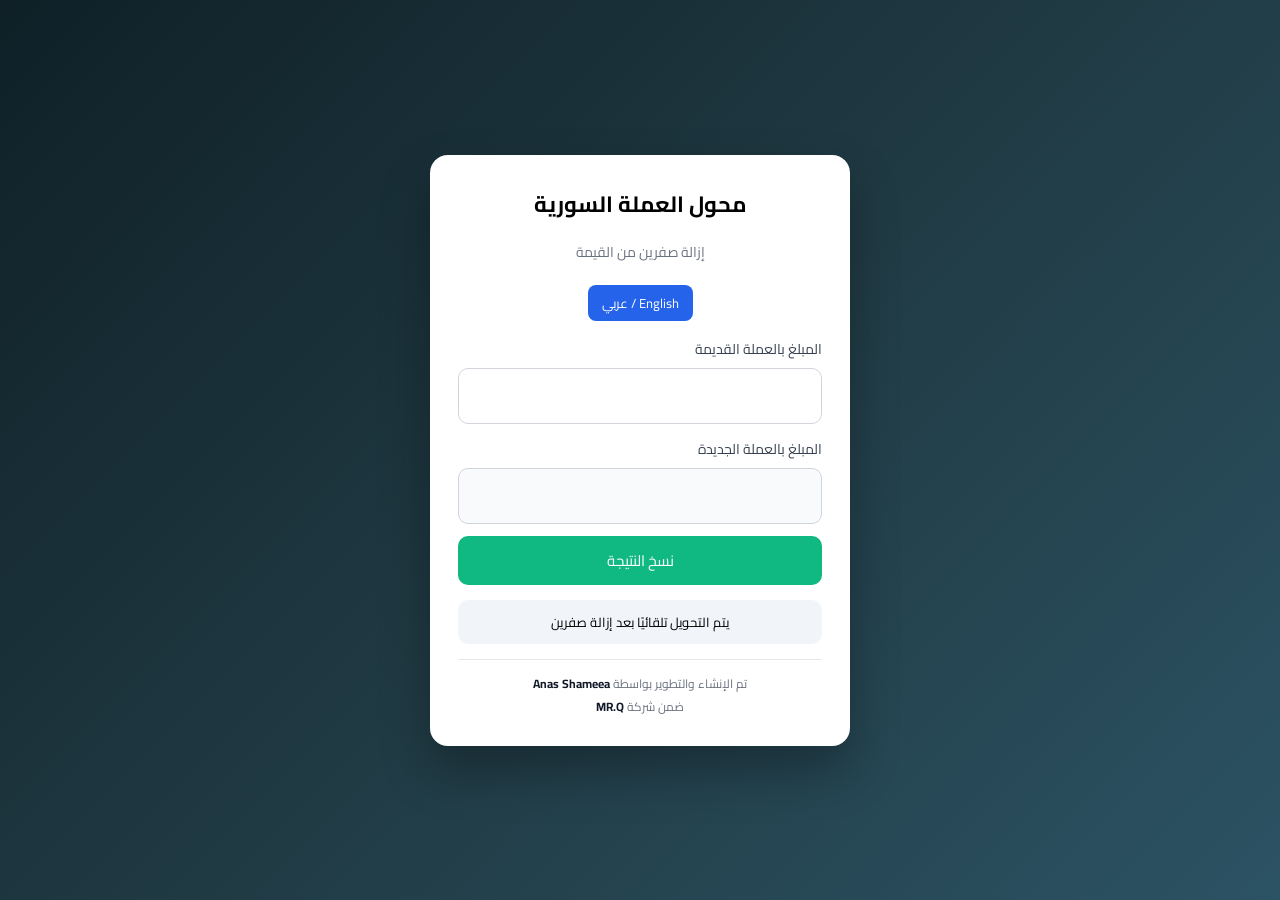
<file: index.html>
<!DOCTYPE html>
<html lang="ar" dir="rtl">
<head>
<meta charset="UTF-8">
<title>Syrian Currency Converter</title>
<meta name="viewport" content="width=device-width, initial-scale=1.0">

<!-- PWA -->
<link rel="manifest" href="/syrian-currency/manifest.json">
<meta name="theme-color" content="#2c5364">

<link href="https://fonts.googleapis.com/css2?family=Cairo:wght@400;600;700&display=swap" rel="stylesheet">

<style>
*{box-sizing:border-box;font-family:"Cairo",sans-serif}
body{
margin:0;
background:linear-gradient(135deg,#0f2027,#203a43,#2c5364);
min-height:100vh;
display:flex;
align-items:center;
justify-content:center
}
.app{
background:#fff;
width:100%;
max-width:420px;
border-radius:18px;
padding:28px;
box-shadow:0 25px 50px rgba(0,0,0,.3)
}
.header{text-align:center;margin-bottom:20px}
.header h1{margin:0;font-size:22px}
.header p{font-size:14px;color:#6b7280}
.lang-switch{text-align:center;margin-bottom:15px}
.lang-switch button{
border:none;
background:#2563eb;
color:#fff;
padding:6px 14px;
border-radius:8px;
cursor:pointer;
font-size:13px
}
label{font-size:14px;color:#374151;margin-bottom:6px;display:block}
input{
width:100%;
padding:12px;
border-radius:10px;
border:1px solid #d1d5db;
font-size:16px;
margin-bottom:12px
}
input[readonly]{background:#f9fafb}
.copy-btn{
width:100%;
background:#10b981;
border:none;
color:#fff;
padding:10px;
border-radius:10px;
font-size:15px;
cursor:pointer
}
.copy-btn:active{opacity:.8}
.info{
background:#f1f5f9;
padding:10px;
border-radius:10px;
font-size:13px;
text-align:center;
margin:15px 0
}
.footer{
border-top:1px solid #e5e7eb;
padding-top:12px;
text-align:center;
font-size:12px;
color:#6b7280
}
.footer strong{color:#111827}
</style>
</head>

<body>

<div class="app">
<div class="header">
<h1 id="title">محول العملة السورية</h1>
<p id="subtitle">إزالة صفرين من القيمة</p>
</div>

<div class="lang-switch">
<button onclick="toggleLang()">English / عربي</button>
</div>

<label id="oldLabel">المبلغ بالعملة القديمة</label>
<input type="number" id="old">

<label id="newLabel">المبلغ بالعملة الجديدة</label>
<input type="text" id="new" readonly>

<button class="copy-btn" onclick="copyResult()" id="copyBtn">نسخ النتيجة</button>

<div class="info" id="info">
يتم التحويل تلقائيًا بعد إزالة صفرين
</div>

<div class="footer">
تم الإنشاء والتطوير بواسطة <strong>Anas Shameea</strong><br>
ضمن شركة <strong>MR.Q</strong>
</div>
</div>

<script>
let lang="ar";
const oldI=document.getElementById("old");
const newI=document.getElementById("new");

oldI.addEventListener("input",()=>{
let v=parseFloat(oldI.value);
newI.value=!isNaN(v)?(v/100).toLocaleString(lang==="ar"?"ar-SY":"en-US"):"";
});

function copyResult(){
if(newI.value){
navigator.clipboard.writeText(newI.value);
alert(lang==="ar"?"تم نسخ النتيجة":"Result copied");
}
}

function toggleLang(){
lang=lang==="ar"?"en":"ar";
document.documentElement.dir=lang==="ar"?"rtl":"ltr";
document.getElementById("title").innerText=lang==="ar"?"محول العملة السورية":"Syrian Currency Converter";
document.getElementById("subtitle").innerText=lang==="ar"?"إزالة صفرين من القيمة":"Remove two zeros";
document.getElementById("oldLabel").innerText=lang==="ar"?"المبلغ بالعملة القديمة":"Old Currency Amount";
document.getElementById("newLabel").innerText=lang==="ar"?"المبلغ بالعملة الجديدة":"New Currency Amount";
document.getElementById("copyBtn").innerText=lang==="ar"?"نسخ النتيجة":"Copy Result";
document.getElementById("info").innerText=lang==="ar"?"يتم التحويل تلقائيًا بعد إزالة صفرين":"Conversion is automatic";
}

/* Service Worker */
if ("serviceWorker" in navigator) {
  navigator.serviceWorker.register("/syrian-currency/service-worker.js");
}
</script>

</body>
</html>
</file>
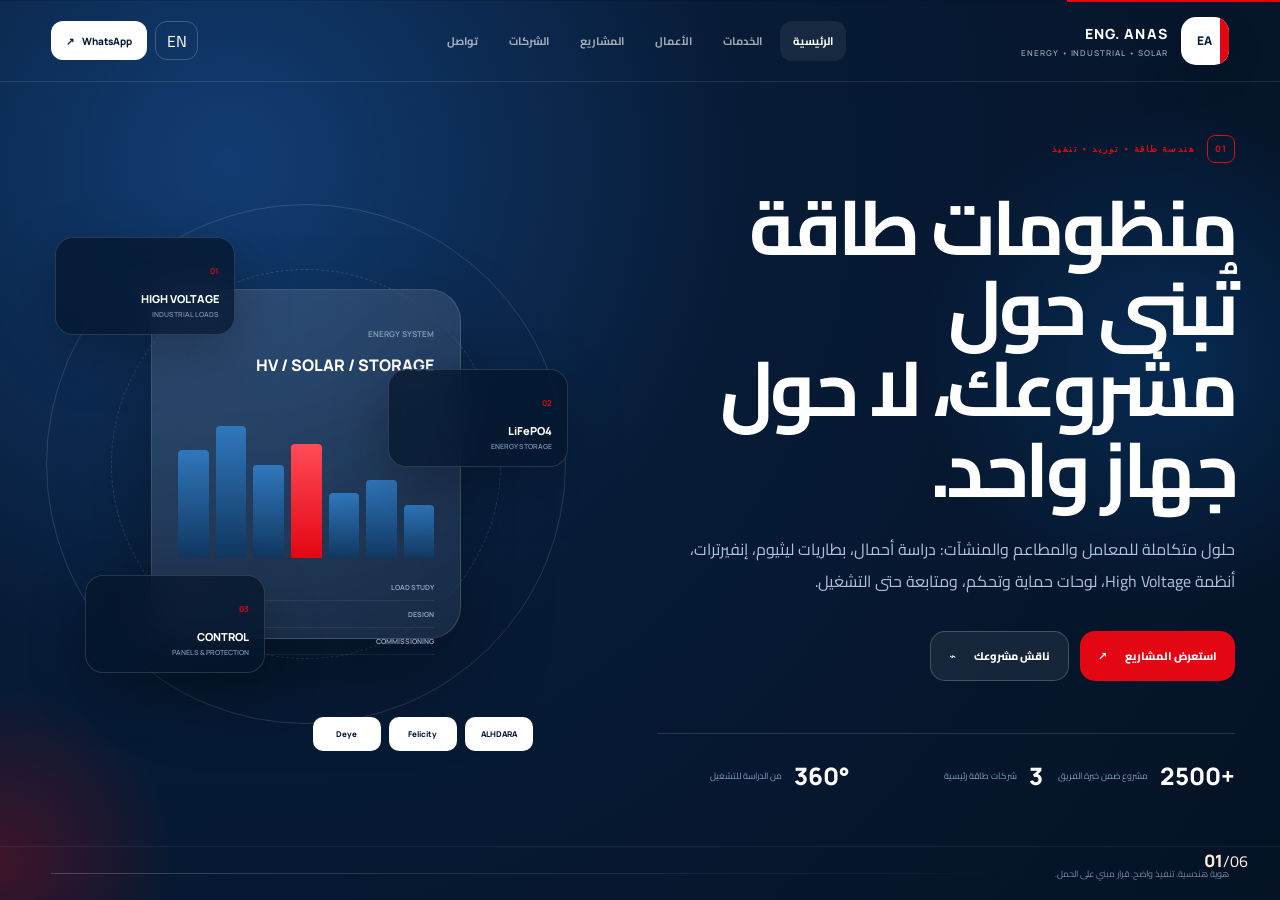
<file: eng-anas/index.html>
<!doctype html>
<html lang="ar" dir="rtl">
<head>
  <meta charset="utf-8" />
  <meta name="viewport" content="width=device-width, initial-scale=1" />
  <meta name="theme-color" content="#071b36" />
  <meta name="description" content="ENG. ANAS — حلول طاقة صناعية وتجارية، منظومات High Voltage، بطاريات ليثيوم، إنفيرترات ولوحات كهربائية." />
  <title>ENG. ANAS | Energy & Industrial Solutions</title>
  <link rel="preconnect" href="https://fonts.googleapis.com">
  <link rel="preconnect" href="https://fonts.gstatic.com" crossorigin>
  <link href="https://fonts.googleapis.com/css2?family=Cairo:wght@400;500;600;700;800;900&family=Manrope:wght@400;500;600;700;800&display=swap" rel="stylesheet">
  <link rel="stylesheet" href="assets/css/site-v4.css" />
</head>
<body data-route="home">
  <div class="noise" aria-hidden="true"></div>
  <header class="topbar">
    <a class="brand" href="#home" data-route-link="home" aria-label="ENG. ANAS home">
      <span class="brand-mark"><span>EA</span></span>
      <span class="brand-copy"><strong>ENG. ANAS</strong><small data-i18n="brandTag">ENERGY • INDUSTRIAL • SOLAR</small></span>
    </a>
    <nav class="desktop-nav" aria-label="Primary">
      <button data-route-link="home" class="active" data-ar="الرئيسية" data-en="Home">الرئيسية</button>
      <button data-route-link="services" data-ar="الخدمات" data-en="Services">الخدمات</button>
      <button data-route-link="portfolio" data-ar="الأعمال" data-en="Portfolio">الأعمال</button>
      <button data-route-link="projects" data-ar="المشاريع" data-en="Projects">المشاريع</button>
      <button data-route-link="partners" data-ar="الشركات" data-en="Partners">الشركات</button>
      <button data-route-link="contact" data-ar="تواصل" data-en="Contact">تواصل</button>
    </nav>
    <div class="top-actions">
      <button id="langToggle" class="ghost-control" type="button">EN</button>
      <a id="topWhatsApp" class="whatsapp-top" href="#" target="_blank" rel="noopener">WhatsApp <span>↗</span></a>
      <button id="menuToggle" class="menu-toggle" type="button" aria-label="Menu"><span></span><span></span></button>
    </div>
  </header>
  <aside id="mobileMenu" class="mobile-menu" aria-hidden="true"><div class="mobile-menu-inner"><div class="mobile-index">ENG. ANAS <span>2026</span></div><button data-route-link="home" data-ar="الرئيسية" data-en="Home">الرئيسية</button><button data-route-link="services" data-ar="الخدمات" data-en="Services">الخدمات</button><button data-route-link="portfolio" data-ar="الأعمال" data-en="Portfolio">الأعمال</button><button data-route-link="projects" data-ar="المشاريع" data-en="Projects">المشاريع</button><button data-route-link="partners" data-ar="الشركات" data-en="Partners">الشركات</button><button data-route-link="contact" data-ar="تواصل" data-en="Contact">تواصل</button></div></aside>
  <main class="app-shell" id="appShell">
    <section class="view view-home active" data-view="home"><div class="home-grid grid-lines"></div><div class="hero-orb orb-a"></div><div class="hero-orb orb-b"></div><div class="view-inner home-inner"><div class="hero-copy reveal-up"><div class="section-code"><span>01</span><b id="heroEyebrow"></b></div><h1 id="heroTitle"></h1><p id="heroLead"></p><div class="hero-actions"><button class="cta cta-primary" data-route-link="projects"><span data-ar="استعرض المشاريع" data-en="View projects">استعرض المشاريع</span><i>↗</i></button><a class="cta cta-secondary" id="heroWhatsApp" href="#" target="_blank" rel="noopener"><span data-ar="ناقش مشروعك" data-en="Discuss your project">ناقش مشروعك</span><i>⌁</i></a></div><div class="trust-line"><span><b>+2500</b><small data-ar="مشروع ضمن خبرة الفريق" data-en="projects within team experience">مشروع ضمن خبرة الفريق</small></span><span><b>3</b><small data-ar="شركات طاقة رئيسية" data-en="core energy brands">شركات طاقة رئيسية</small></span><span><b>360°</b><small data-ar="من الدراسة للتشغيل" data-en="from study to commissioning">من الدراسة للتشغيل</small></span></div></div><div class="hero-stage reveal-scale" aria-label="Engineering solution visualization"><div class="stage-ring ring-one"></div><div class="stage-ring ring-two"></div><div class="energy-core"><div class="core-top"><span>ENERGY SYSTEM</span><b>HV / SOLAR / STORAGE</b></div><div class="core-chart"><i></i><i></i><i></i><i></i><i></i><i></i><i></i></div><div class="core-bottom"><span>LOAD STUDY</span><span>DESIGN</span><span>COMMISSIONING</span></div></div><div class="float-card fc-1"><small>01</small><b>HIGH VOLTAGE</b><span>INDUSTRIAL LOADS</span></div><div class="float-card fc-2"><small>02</small><b>LiFePO4</b><span>ENERGY STORAGE</span></div><div class="float-card fc-3"><small>03</small><b>CONTROL</b><span>PANELS & PROTECTION</span></div><div class="brand-rail" id="heroBrands"></div></div></div><div class="home-footer-note"><span data-ar="هوية هندسية. تنفيذ واضح. قرار مبني على الحمل." data-en="Engineering identity. Clear execution. Load-driven decisions.">هوية هندسية. تنفيذ واضح. قرار مبني على الحمل.</span><i></i></div></section>
    <section class="view view-services" data-view="services"><div class="view-inner standard-inner"><header class="view-heading reveal-up"><div class="section-code"><span>02</span><b>CAPABILITIES</b></div><h2 data-ar="الخدمة ليست قطعة معدات. هي دورة مشروع كاملة." data-en="The service is not a piece of equipment. It is a complete project cycle.">الخدمة ليست قطعة معدات. هي دورة مشروع كاملة.</h2><p data-ar="كل تبويب هنا مبني ليشرح ماذا أفعل فعلياً، بدون حشو تسويقي." data-en="Each capability explains what is actually delivered, without generic marketing filler.">كل تبويب هنا مبني ليشرح ماذا أفعل فعلياً، بدون حشو تسويقي.</p></header><div class="service-layout"><div id="serviceList" class="service-list"></div><div class="service-aside"><div class="system-map"><span class="map-label">PROJECT FLOW</span><div class="map-node"><b>01</b><span data-ar="الأحمال" data-en="Loads">الأحمال</span></div><i></i><div class="map-node"><b>02</b><span data-ar="التصميم" data-en="Design">التصميم</span></div><i></i><div class="map-node"><b>03</b><span data-ar="التوريد" data-en="Supply">التوريد</span></div><i></i><div class="map-node"><b>04</b><span data-ar="التشغيل" data-en="Commission">التشغيل</span></div></div><div class="aside-quote" data-ar="الاستطاعة الأكبر ليست دائماً الحل الأفضل. الحل الأفضل هو الذي يطابق طبيعة الحمل." data-en="The largest capacity is not always the best solution. The best solution matches the load profile.">الاستطاعة الأكبر ليست دائماً الحل الأفضل. الحل الأفضل هو الذي يطابق طبيعة الحمل.</div></div></div></div></section>
    <section class="view view-portfolio" data-view="portfolio"><div class="view-inner portfolio-inner"><header class="view-heading compact reveal-up"><div class="section-code light"><span>03</span><b>FIELD WORK</b></div><h2 data-ar="صور فعلية من التنفيذ — بدون صور مخزون وبدون اختراع مشاريع." data-en="Real execution photos — no stock imagery and no invented project attribution.">صور فعلية من التنفيذ — بدون صور مخزون وبدون اختراع مشاريع.</h2><div class="portfolio-filters"><button class="active" data-filter="all" data-ar="الكل" data-en="All">الكل</button><button data-filter="panels" data-ar="لوحات" data-en="Panels">لوحات</button><button data-filter="energy" data-ar="طاقة" data-en="Energy">طاقة</button></div></header><div id="portfolioGrid" class="portfolio-grid"></div></div></section>
    <section class="view view-projects" data-view="projects"><div class="view-inner projects-inner"><header class="view-heading reveal-up"><div class="section-code"><span>04</span><b>PROJECT REFERENCES</b></div><h2 data-ar="مشاريع مرجعية + حلول تناسب المنشآت ذات الأحمال الكبيرة." data-en="Reference projects + solutions for facilities with demanding loads.">مشاريع مرجعية + حلول تناسب المنشآت ذات الأحمال الكبيرة.</h2></header><div class="projects-split"><div id="referenceList" class="reference-list"></div><div class="solutions-column"><div class="solutions-title"><span data-ar="حلول أعمل عليها" data-en="Solutions I work with">حلول أعمل عليها</span><b>INDUSTRIAL ENERGY</b></div><div id="solutionsGrid" class="solutions-grid"></div></div></div></div></section>
    <section class="view view-partners" data-view="partners"><div class="partner-backdrop"></div><div class="view-inner partners-inner"><header class="view-heading reveal-up"><div class="section-code"><span>05</span><b>AUTHORIZED BRANDS</b></div><h2 data-ar="شركات أتعامل معها كوكيل بيع معتمد ضمن حلول الطاقة." data-en="Brands I represent as an authorized sales agent within energy solutions.">شركات أتعامل معها كوكيل بيع معتمد ضمن حلول الطاقة.</h2></header><div id="partnerGrid" class="partner-grid"></div><div class="partner-note"><span data-ar="اختيار الماركة يأتي بعد تحديد احتياج المشروع، وليس قبله." data-en="Brand selection follows the project requirements — not the other way around.">اختيار الماركة يأتي بعد تحديد احتياج المشروع، وليس قبله.</span></div></div></section>
    <section class="view view-contact" data-view="contact"><div class="contact-light"></div><div class="view-inner contact-inner"><div class="contact-copy reveal-up"><div class="section-code light"><span>06</span><b>START A PROJECT</b></div><h2 data-ar="أرسل الأحمال الأساسية، وخلي أول نقاش مبني على أرقام فعلية." data-en="Send the key loads and start the conversation with real numbers.">أرسل الأحمال الأساسية، وخلي أول نقاش مبني على أرقام فعلية.</h2><p data-ar="املأ البيانات المختصرة وسيتم فتح واتساب برسالة مرتبة مباشرة على رقمي." data-en="Fill in the short form and WhatsApp will open with a structured message sent directly to my number.">املأ البيانات المختصرة وسيتم فتح واتساب برسالة مرتبة مباشرة على رقمي.</p><a id="contactPhone" class="big-phone" href="#" target="_blank" rel="noopener">0953772122 <span>WhatsApp ↗</span></a></div><form id="projectForm" class="project-form"><label><span data-ar="الاسم" data-en="Name">الاسم</span><input name="name" required autocomplete="name"></label><label><span data-ar="نوع المشروع" data-en="Project type">نوع المشروع</span><select name="type"><option data-ar="معمل / مصنع" data-en="Factory / Plant">معمل / مصنع</option><option data-ar="مطعم / منشأة ضيافة" data-en="Restaurant / Hospitality">مطعم / منشأة ضيافة</option><option data-ar="مشروع تجاري" data-en="Commercial project">مشروع تجاري</option><option data-ar="منزل / فيلا" data-en="Home / Villa">منزل / فيلا</option></select></label><label><span data-ar="أهم الأحمال" data-en="Main loads">أهم الأحمال</span><textarea name="loads" rows="4" placeholder="مثال: 3 مكيفات، خط إنتاج، برادات..."></textarea></label><label><span data-ar="المدينة" data-en="City">المدينة</span><input name="city" autocomplete="address-level2"></label><button type="submit"><span data-ar="إرسال على واتساب" data-en="Send on WhatsApp">إرسال على واتساب</span><i>↗</i></button><small data-ar="لا يتم تخزين بيانات النموذج على الموقع." data-en="Form data is not stored on the website.">لا يتم تخزين بيانات النموذج على الموقع.</small></form></div></section>
  </main>
  <div class="route-progress"><span id="routeProgress"></span></div><div class="route-index"><b id="routeNumber">01</b><span>/06</span></div>
  <nav class="mobile-bottom-nav" aria-label="Mobile navigation"><button data-route-link="home" class="active"><span>⌂</span><small data-ar="الرئيسية" data-en="Home">الرئيسية</small></button><button data-route-link="services"><span>◇</span><small data-ar="الخدمات" data-en="Services">الخدمات</small></button><button data-route-link="portfolio"><span>▦</span><small data-ar="الأعمال" data-en="Work">الأعمال</small></button><button data-route-link="projects"><span>⌁</span><small data-ar="المشاريع" data-en="Projects">المشاريع</small></button><button data-route-link="contact"><span>↗</span><small data-ar="تواصل" data-en="Contact">تواصل</small></button></nav>
  <div id="lightbox" class="lightbox" aria-hidden="true"><button id="lightboxClose" class="lightbox-close" aria-label="Close">×</button><figure><img id="lightboxImg" alt=""><figcaption><b id="lightboxTitle"></b><span id="lightboxMeta"></span></figcaption></figure></div>
  <script src="assets/js/site-v4.js" defer></script>
</body>
</html>
</file>
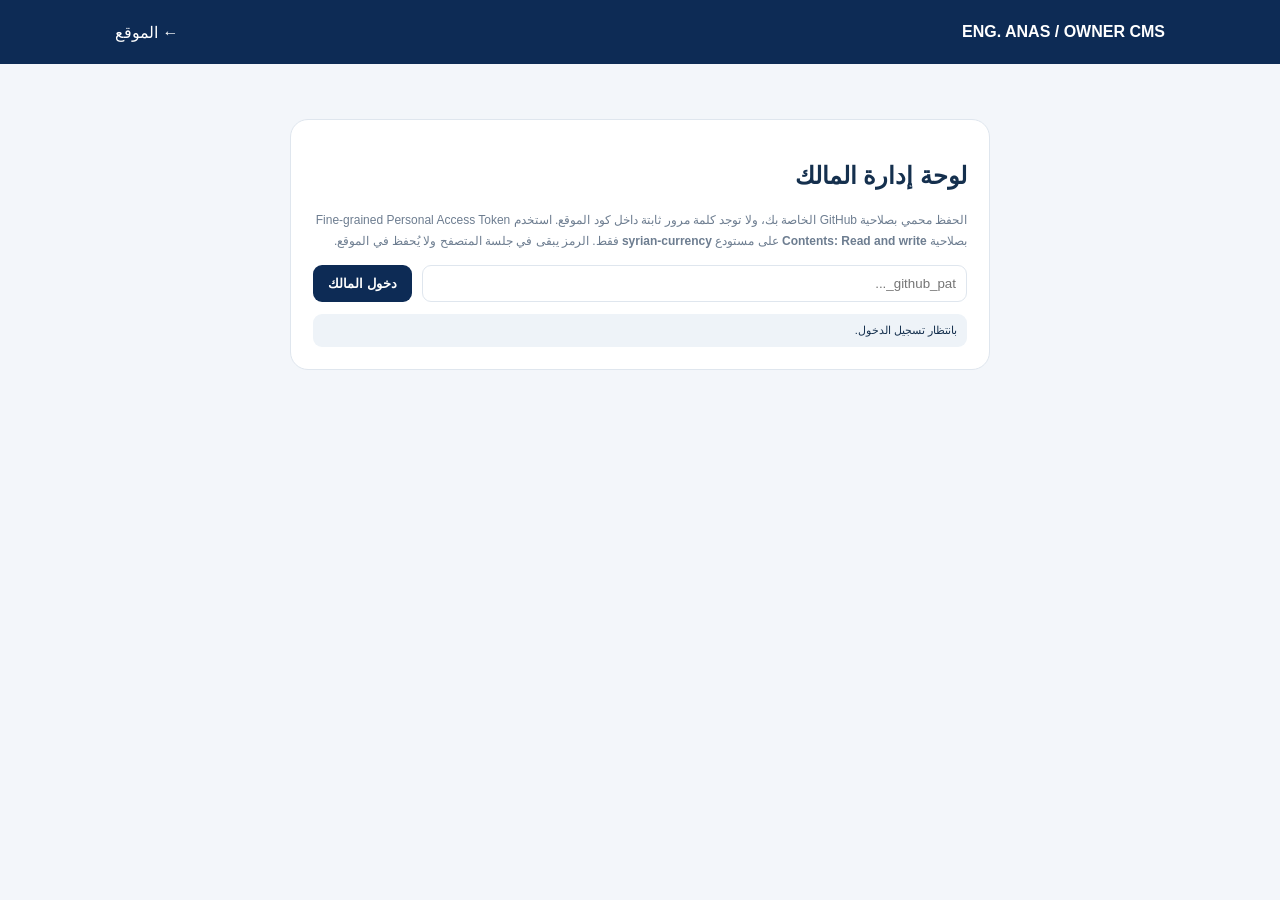
<file: eng-anas/admin/index.html>
<!doctype html><html lang="ar" dir="rtl"><head><meta charset="utf-8"><meta name="viewport" content="width=device-width,initial-scale=1"><meta name="robots" content="noindex,nofollow"><title>ENG. ANAS — Owner CMS</title><style>:root{--b:#0D2B55;--r:#E30613;--l:#DFE6EE}*{box-sizing:border-box}body{margin:0;background:#F3F6FA;color:#15304E;font-family:Arial,sans-serif}header{height:64px;background:var(--b);color:#fff;padding:0 max(16px,calc((100vw - 1050px)/2));display:flex;align-items:center;justify-content:space-between}header a{color:#fff;text-decoration:none}.w{width:min(1050px,calc(100% - 26px));margin:28px auto 90px}.box{background:#fff;border:1px solid var(--l);border-radius:18px;padding:22px;margin-bottom:16px}.gate{max-width:700px;margin:55px auto}.gate p,.note{color:#6D7D90;font-size:12px;line-height:1.8}input,textarea,select{width:100%;border:1px solid var(--l);border-radius:9px;padding:10px;margin-top:6px}button{border:0;border-radius:9px;background:var(--b);color:#fff;padding:11px 15px;font-weight:bold;cursor:pointer}.red{background:var(--r)}.ghost{background:#EEF3F8;color:var(--b)}.row{display:flex;gap:10px}.row input{flex:1;margin:0}.hide{display:none}.status{margin-top:12px;background:#EEF3F8;padding:10px;border-radius:9px;font-size:11px}.ok{background:#E8F7EF;color:#176744}.err{background:#FFF0F1;color:#9E1A22}.grid{display:grid;grid-template-columns:1fr 1fr;gap:12px}.full{grid-column:1/-1}.item{border:1px solid var(--l);border-radius:12px;padding:14px;margin:12px 0}.itemhead{display:flex;justify-content:space-between;align-items:center;margin-bottom:10px}.itemhead button{padding:7px 9px;background:#FFF0F1;color:#A41921}.pic{display:flex;gap:12px;align-items:center}.pic img{width:120px;height:75px;object-fit:cover;border-radius:8px;background:#eee}.tabs{display:flex;gap:7px;overflow:auto;margin-bottom:15px}.tabs button{white-space:nowrap;background:#fff;color:#596B80;border:1px solid var(--l)}.tabs .on{background:var(--b);color:#fff}.save{position:fixed;bottom:0;left:0;right:0;background:#fff;border-top:1px solid var(--l);padding:9px}.save>div{width:min(1050px,calc(100% - 26px));margin:auto;display:flex;justify-content:space-between;align-items:center;gap:12px}.save small{color:#718196}@media(max-width:650px){.grid{grid-template-columns:1fr}.full{grid-column:1}.row,.pic,.save>div{flex-direction:column}.pic img{width:100%;height:180px}}</style></head><body><header><b>ENG. ANAS / OWNER CMS</b><a href="../">← الموقع</a></header><main class="w"><section class="box gate" id="gate"><h1>لوحة إدارة المالك</h1><p>الحفظ محمي بصلاحية GitHub الخاصة بك، ولا توجد كلمة مرور ثابتة داخل كود الموقع. استخدم Fine-grained Personal Access Token بصلاحية <b>Contents: Read and write</b> على مستودع <b>syrian-currency</b> فقط. الرمز يبقى في جلسة المتصفح ولا يُحفظ في الموقع.</p><div class="row"><input id="token" type="password" placeholder="github_pat_..."><button id="login">دخول المالك</button></div><div class="status" id="status">بانتظار تسجيل الدخول.</div></section><section id="cms" class="hide"><div class="box"><h2>المحتوى والتواصل</h2><div class="grid"><label>الرقم الظاهر<input id="display"></label><label>WhatsApp الدولي بدون +<input id="wa"></label><label class="full">عنوان Hero عربي<textarea id="hta"></textarea></label><label class="full">Hero English<textarea id="hte"></textarea></label><label class="full">وصف عربي<textarea id="hla"></textarea></label><label class="full">English description<textarea id="hle"></textarea></label></div></div><div class="tabs"><button class="on" data-t="works">الصور والأعمال</button><button data-t="projects">المشاريع</button><button data-t="brands">الشركات واللوغويات</button></div><section class="box pane" data-p="works"><h2>الصور والأعمال</h2><p class="note">ارفع صورة جديدة من جهازك، وسيتم رفعها إلى GitHub عند الحفظ.</p><div id="works"></div><button id="addw" class="red">+ إضافة عمل</button></section><section class="box pane hide" data-p="projects"><h2>المشاريع</h2><div id="projects"></div><button id="addp" class="red">+ إضافة مشروع</button></section><section class="box pane hide" data-p="brands"><h2>الشركات واللوغويات</h2><div id="brands"></div><button id="addb" class="red">+ إضافة شركة</button></section></section></main><div class="save hide" id="savebar"><div><small id="savemsg">التغييرات لا تُنشر إلا بعد الحفظ.</small><button class="red" id="save">حفظ ونشر</button></div></div><script>
const REPO='hasanshsy/syrian-currency',ROOT='eng-anas',BR='main';let T=sessionStorage.getItem('anasPat')||'',D,SHA;const $=s=>document.querySelector(s),$$=s=>[...document.querySelectorAll(s)];const H=()=>({'Accept':'application/vnd.github+json','Authorization':'Bearer '+T,'X-GitHub-Api-Version':'2022-11-28'});async function api(u,o={}){let r=await fetch('https://api.github.com'+u,{...o,headers:{...H(),...(o.headers||{})}});if(!r.ok)throw Error(r.status+' '+((await r.json()).message||''));return r.status===204?null:r.json()}const dec=s=>decodeURIComponent(escape(atob(s.replace(/\n/g,'')))),enc=s=>btoa(unescape(encodeURIComponent(s))),esc=s=>String(s||'').replace(/[&<>"']/g,c=>({'&':'&amp;','<':'&lt;','>':'&gt;','"':'&quot;',"'":'&#39;'}[c]));async function login(){T=$('#token').value.trim()||T;if(!T)return;try{$('#status').textContent='جارٍ التحقق...';let me=await api('/user');if(me.login!=='hasanshsy')throw Error('هذا ليس حساب مالك الموقع');sessionStorage.setItem('anasPat',T);await load();$('#gate').classList.add('hide');$('#cms').classList.remove('hide');$('#savebar').classList.remove('hide')}catch(e){$('#status').textContent='فشل: '+e.message;$('#status').className='status err'}}async function load(){let f=await api(`/repos/${REPO}/contents/${ROOT}/content/site.json?ref=${BR}`);SHA=f.sha;D=JSON.parse(dec(f.content));fill()}function fill(){$('#display').value=D.contact.display;$('#wa').value=D.contact.whatsapp;$('#hta').value=D.hero.ar.title;$('#hte').value=D.hero.en.title;$('#hla').value=D.hero.ar.lead;$('#hle').value=D.hero.en.lead;drawW();drawP();drawB()}function wi(x={},i=0){return `<div class="item work" data-img="${esc(x.img||'')}"><div class="itemhead"><b>عمل ${i+1}</b><button class="del">حذف</button></div><div class="pic"><img src="../${esc(x.img||'assets/images/portfolio/solar-installation.webp')}"><input class="file" type="file" accept="image/*"></div><div class="grid"><label>العنوان عربي<input class="ar" value="${esc(x.ar)}"></label><label>English<input class="en" value="${esc(x.en)}"></label><label>التفاصيل عربي<input class="ma" value="${esc(x.metaAr)}"></label><label>English meta<input class="me" value="${esc(x.metaEn)}"></label><label>القسم<select class="cat"><option value="energy" ${x.cat==='energy'?'selected':''}>Energy</option><option value="panels" ${x.cat==='panels'?'selected':''}>Panels</option><option value="solar" ${x.cat==='solar'?'selected':''}>Solar</option></select></label></div></div>`}function pi(x={},i=0){return `<div class="item project"><div class="itemhead"><b>مشروع ${i+1}</b><button class="del">حذف</button></div><div class="grid"><label>الاسم عربي<input class="ar" value="${esc(x.ar)}"></label><label>Name EN<input class="en" value="${esc(x.en)}"></label><label>القطاع عربي<input class="sa" value="${esc(x.sectorAr)}"></label><label>Sector EN<input class="se" value="${esc(x.sectorEn)}"></label><label class="full">الوصف عربي<textarea class="da">${esc(x.descAr)}</textarea></label><label class="full">Description EN<textarea class="de">${esc(x.descEn)}</textarea></label></div></div>`}function bi(x={},i=0){return `<div class="item brand" data-img="${esc(x.img||'')}"><div class="itemhead"><b>شركة ${i+1}</b><button class="del">حذف</button></div><div class="pic"><img src="../${esc(x.img||'assets/images/brands/alhdara.webp')}"><input class="file" type="file" accept="image/*"></div><div class="grid"><label>اسم الشركة<input class="name" value="${esc(x.name)}"></label><label>الوصف عربي<input class="ar" value="${esc(x.ar)}"></label><label>English<input class="en" value="${esc(x.en)}"></label></div></div>`}function drawW(){$('#works').innerHTML=D.portfolio.map(wi).join('');bindItems($('#works'))}function drawP(){$('#projects').innerHTML=D.projects.map(pi).join('');bindItems($('#projects'))}function drawB(){$('#brands').innerHTML=D.brands.map(bi).join('');bindItems($('#brands'))}function bindItems(r){r.querySelectorAll('.del').forEach(b=>b.onclick=()=>b.closest('.item').remove());r.querySelectorAll('.file').forEach(f=>f.onchange=()=>{if(f.files[0])f.closest('.pic').querySelector('img').src=URL.createObjectURL(f.files[0])})}async function upload(file,folder){let b=await new Promise((ok,no)=>{let r=new FileReader;r.onload=()=>ok(String(r.result).split(',')[1]);r.onerror=no;r.readAsDataURL(file)}),ext=(file.name.split('.').pop()||'bin').toLowerCase(),name=(Date.now()+'-'+file.name.replace(/[^a-zA-Z0-9._-]+/g,'-'));let path=`${ROOT}/assets/uploads/${folder}/${name}`;await api(`/repos/${REPO}/contents/${path}`,{method:'PUT',headers:{'Content-Type':'application/json'},body:JSON.stringify({message:'Upload portfolio asset',content:b,branch:BR})});return `assets/uploads/${folder}/${name}`}async function save(){let btn=$('#save');btn.disabled=true;$('#savemsg').textContent='جارٍ الرفع والحفظ...';try{D.contact={display:$('#display').value.trim(),whatsapp:$('#wa').value.replace(/\D/g,'')};D.hero={ar:{title:$('#hta').value.trim(),lead:$('#hla').value.trim()},en:{title:$('#hte').value.trim(),lead:$('#hle').value.trim()}};D.portfolio=[];for(let [i,e] of $$('.work').entries()){let img=e.dataset.img,f=e.querySelector('.file').files[0];if(f)img=await upload(f,'portfolio');D.portfolio.push({id:'work-'+Date.now()+'-'+i,cat:e.querySelector('.cat').value,img,ar:e.querySelector('.ar').value,en:e.querySelector('.en').value,metaAr:e.querySelector('.ma').value,metaEn:e.querySelector('.me').value})}D.projects=$$('.project').map((e,i)=>({id:'project-'+i,ar:e.querySelector('.ar').value,en:e.querySelector('.en').value,sectorAr:e.querySelector('.sa').value,sectorEn:e.querySelector('.se').value,descAr:e.querySelector('.da').value,descEn:e.querySelector('.de').value}));D.brands=[];for(let [i,e] of $$('.brand').entries()){let img=e.dataset.img,f=e.querySelector('.file').files[0];if(f)img=await upload(f,'brands');D.brands.push({name:e.querySelector('.name').value,img,ar:e.querySelector('.ar').value,en:e.querySelector('.en').value})}let res=await api(`/repos/${REPO}/contents/${ROOT}/content/site.json`,{method:'PUT',headers:{'Content-Type':'application/json'},body:JSON.stringify({message:'Update ENG. ANAS content from owner CMS',content:enc(JSON.stringify(D,null,2)),sha:SHA,branch:BR})});SHA=res.content.sha;$('#savemsg').textContent='تم الحفظ. الموقع سيتحدث تلقائياً خلال لحظات.'}catch(e){$('#savemsg').textContent='فشل الحفظ: '+e.message}finally{btn.disabled=false}}$('#login').onclick=login;$('#token').onkeydown=e=>e.key==='Enter'&&login();$$('.tabs button').forEach(b=>b.onclick=()=>{$$('.tabs button').forEach(x=>x.classList.remove('on'));b.classList.add('on');$$('.pane').forEach(p=>p.classList.toggle('hide',p.dataset.p!==b.dataset.t))});$('#addw').onclick=()=>{$('#works').insertAdjacentHTML('beforeend',wi({},$$('.work').length));bindItems($('#works').lastElementChild)};$('#addp').onclick=()=>{$('#projects').insertAdjacentHTML('beforeend',pi({},$$('.project').length));bindItems($('#projects').lastElementChild)};$('#addb').onclick=()=>{$('#brands').insertAdjacentHTML('beforeend',bi({},$$('.brand').length));bindItems($('#brands').lastElementChild)};$('#save').onclick=save;if(T){$('#token').value=T;login()}
</script></body></html>
</file>
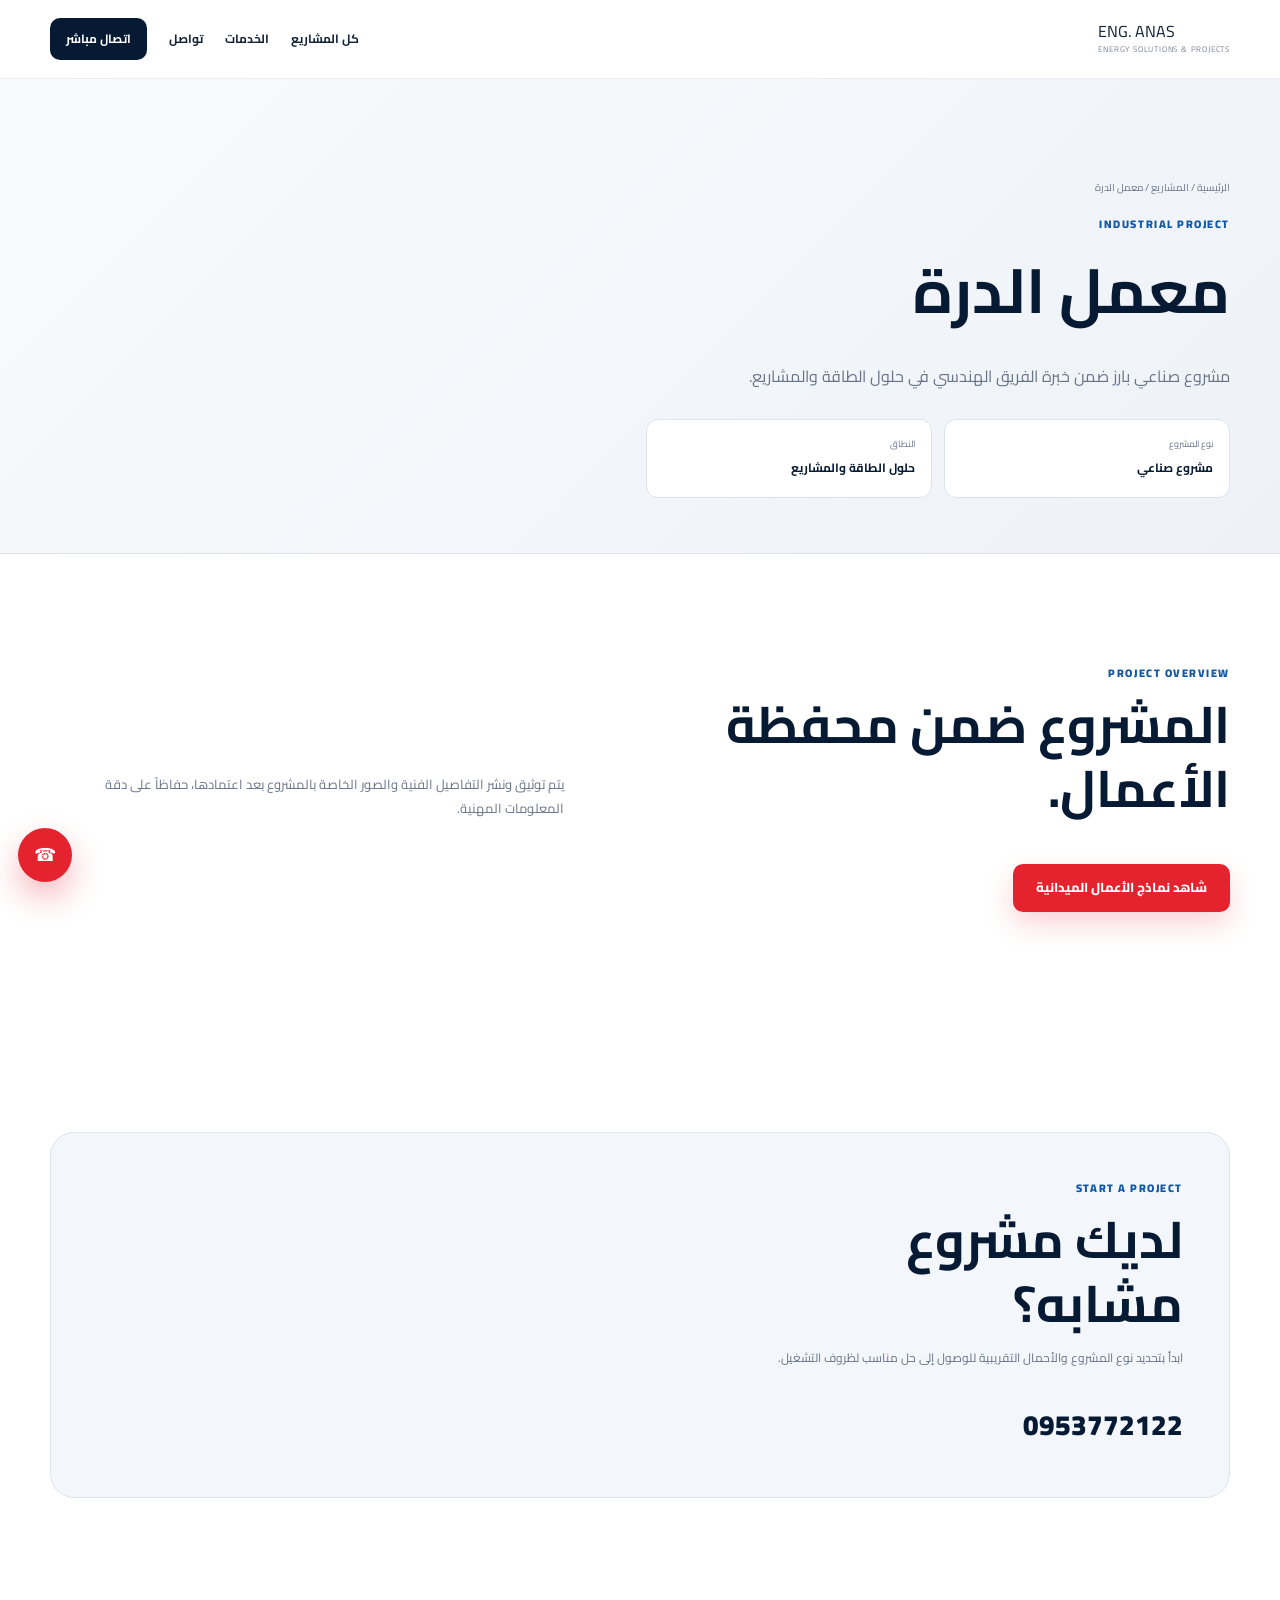
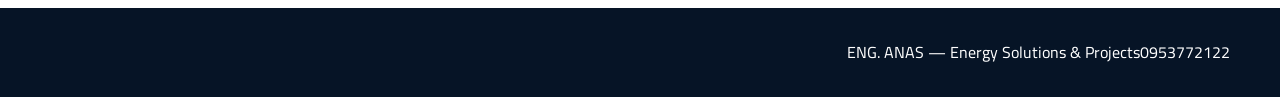
<file: eng-anas/projects/al-durra/index.html>
<!doctype html>
<html lang="ar" dir="rtl">
<head>
  <meta charset="utf-8">
  <meta name="viewport" content="width=device-width, initial-scale=1">
  <meta name="theme-color" content="#0b1d33">
  <title>معمل الدرة | ENG. ANAS</title>
  <meta name="description" content="صفحة مشروع معمل الدرة ضمن Portfolio المهندس ENG. ANAS. تعرض المعلومات الموثقة فقط.">
  <link rel="canonical" href="https://hasanshsy.github.io/syrian-currency/eng-anas/projects/al-durra/">
  <link rel="preconnect" href="https://fonts.googleapis.com">
  <link rel="preconnect" href="https://fonts.gstatic.com" crossorigin>
  <link href="https://fonts.googleapis.com/css2?family=Cairo:wght@400;600;700;800;900&display=swap" rel="stylesheet">
  <link rel="stylesheet" href="../../assets/css/styles.css">
</head>
<body>
  <header class="site-header"><div class="container navbar"><a class="brand-lockup" href="../../"><span class="brand-copy">ENG. ANAS<small>ENERGY SOLUTIONS & PROJECTS</small></span></a><nav class="nav-links" id="main-nav" aria-label="التنقل الرئيسي"><a href="../../#projects">كل المشاريع</a><a href="../../#services">الخدمات</a><a href="../../#contact">تواصل</a><a class="nav-cta" href="tel:0953772122">اتصال مباشر</a></nav><button class="menu-toggle" type="button" aria-label="فتح القائمة" aria-controls="main-nav" aria-expanded="false">☰</button></div></header>
  <main>
    <section class="project-page-hero"><div class="container"><div class="breadcrumbs"><a href="../../">الرئيسية</a> / <a href="../../#projects">المشاريع</a> / معمل الدرة</div><div class="section-kicker">INDUSTRIAL PROJECT</div><h1>معمل الدرة</h1><p>مشروع صناعي بارز ضمن خبرة الفريق الهندسي في حلول الطاقة والمشاريع.</p><div class="project-facts"><div class="fact"><span>نوع المشروع</span><strong>مشروع صناعي</strong></div><div class="fact"><span>النطاق</span><strong>حلول الطاقة والمشاريع</strong></div></div></div></section>
    <section class="section alt"><div class="container"><div class="section-head"><div><div class="section-kicker">PROJECT OVERVIEW</div><h2>المشروع ضمن محفظة الأعمال.</h2></div><p>يتم توثيق ونشر التفاصيل الفنية والصور الخاصة بالمشروع بعد اعتمادها، حفاظاً على دقة المعلومات المهنية.</p></div><a class="btn btn-primary" href="../../#fieldwork">شاهد نماذج الأعمال الميدانية</a></div></section>
    <section class="section"><div class="container contact-shell"><div class="contact-copy"><div class="section-kicker">START A PROJECT</div><h2>لديك مشروع مشابه؟</h2><p>ابدأ بتحديد نوع المشروع والأحمال التقريبية للوصول إلى حل مناسب لظروف التشغيل.</p><a class="phone-big" href="tel:0953772122">0953772122</a></div></div></section>
  </main>
  <footer class="site-footer"><div class="container"><div class="footer-bottom" style="margin-top:0"><span>ENG. ANAS — Energy Solutions & Projects</span><a href="tel:0953772122">0953772122</a></div></div></footer>
  <a class="floating-call" href="tel:0953772122" aria-label="اتصال بالمهندس أنس">☎</a><script src="../../site.config.js"></script><script src="../../assets/js/app.js"></script>
</body></html>
</file>
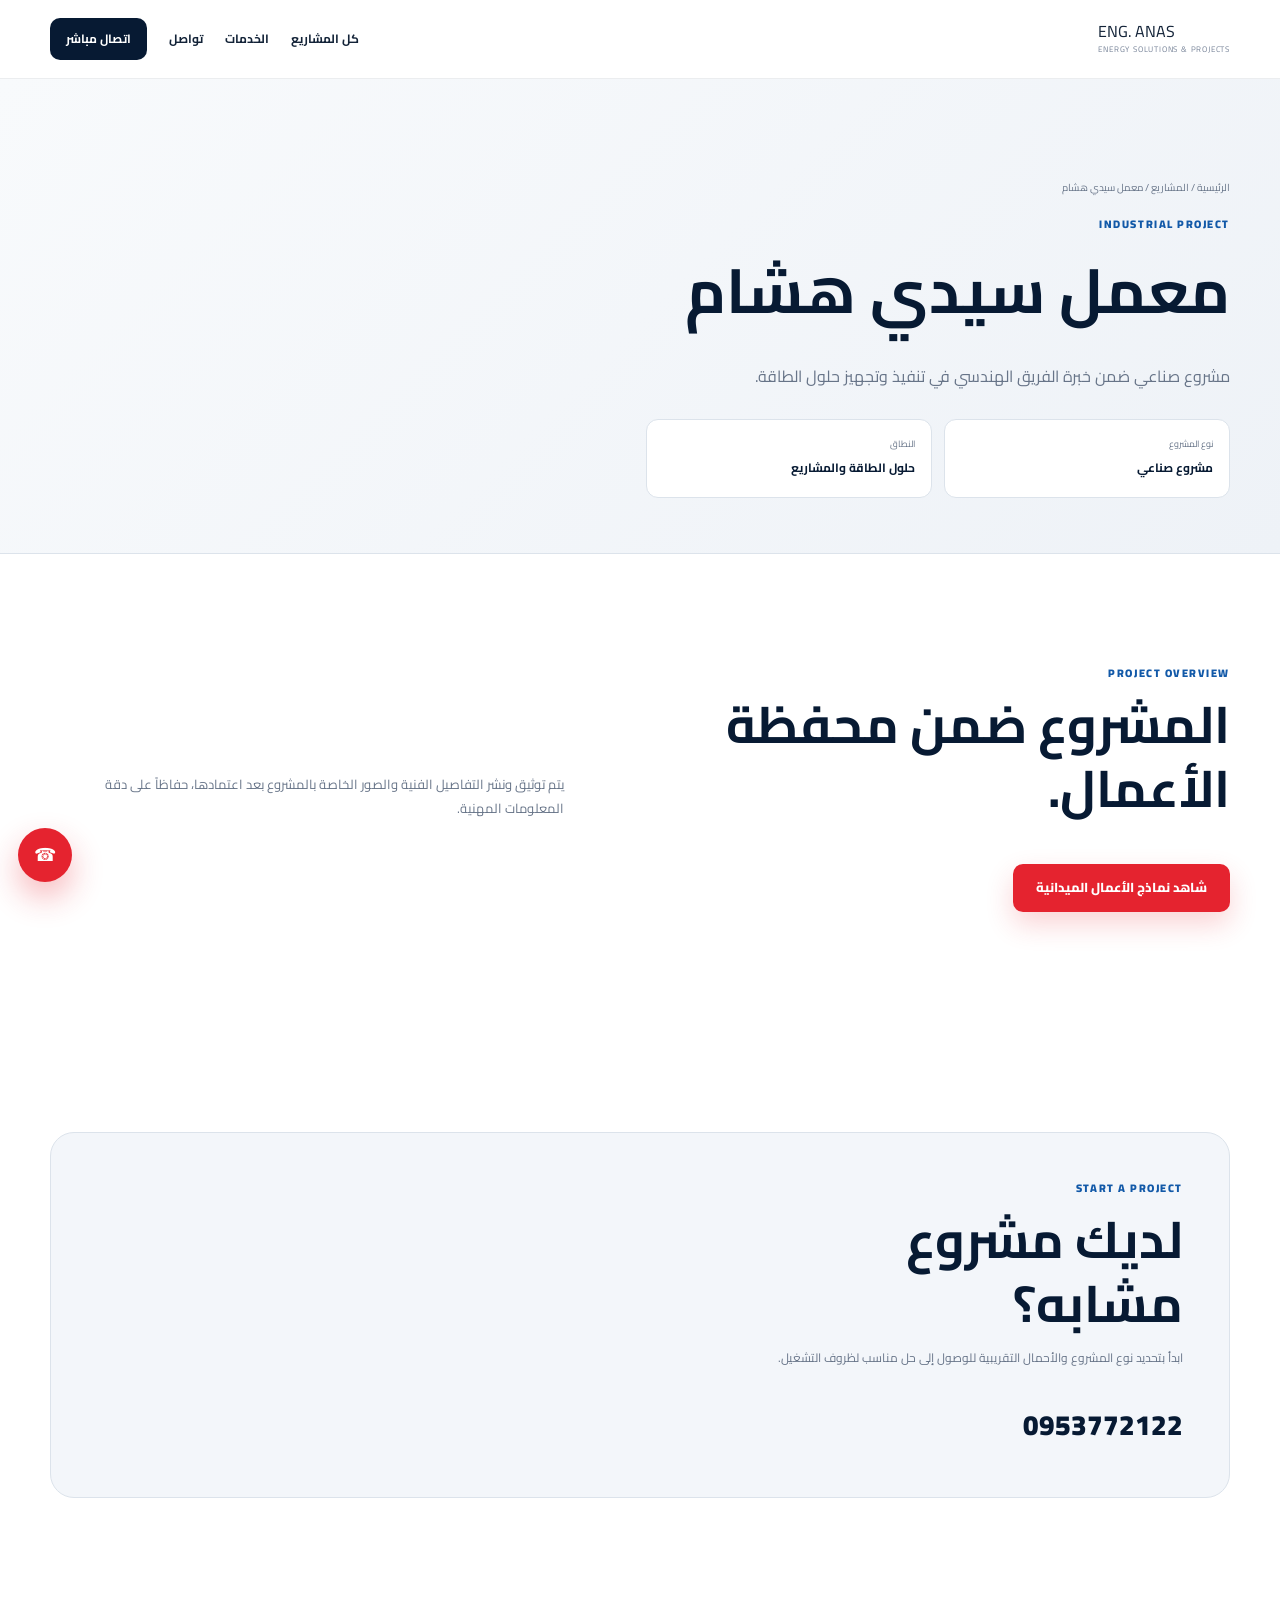
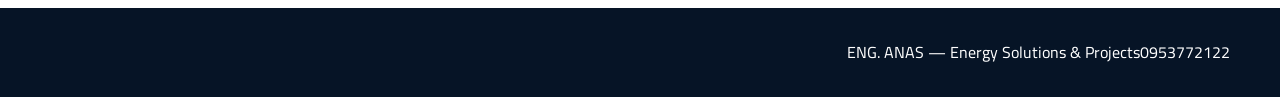
<file: eng-anas/projects/sidi-hisham/index.html>
<!doctype html>
<html lang="ar" dir="rtl">
<head>
  <meta charset="utf-8">
  <meta name="viewport" content="width=device-width, initial-scale=1">
  <meta name="theme-color" content="#0b1d33">
  <title>معمل سيدي هشام | ENG. ANAS</title>
  <meta name="description" content="صفحة مشروع معمل سيدي هشام ضمن Portfolio المهندس ENG. ANAS. تعرض المعلومات الموثقة فقط.">
  <link rel="canonical" href="https://hasanshsy.github.io/syrian-currency/eng-anas/projects/sidi-hisham/">
  <link rel="preconnect" href="https://fonts.googleapis.com">
  <link rel="preconnect" href="https://fonts.gstatic.com" crossorigin>
  <link href="https://fonts.googleapis.com/css2?family=Cairo:wght@400;600;700;800;900&display=swap" rel="stylesheet">
  <link rel="stylesheet" href="../../assets/css/styles.css">
</head>
<body>
  <header class="site-header"><div class="container navbar"><a class="brand-lockup" href="../../"><span class="brand-copy">ENG. ANAS<small>ENERGY SOLUTIONS & PROJECTS</small></span></a><nav class="nav-links" id="main-nav" aria-label="التنقل الرئيسي"><a href="../../#projects">كل المشاريع</a><a href="../../#services">الخدمات</a><a href="../../#contact">تواصل</a><a class="nav-cta" href="tel:0953772122">اتصال مباشر</a></nav><button class="menu-toggle" type="button" aria-label="فتح القائمة" aria-controls="main-nav" aria-expanded="false">☰</button></div></header>
  <main>
    <section class="project-page-hero"><div class="container"><div class="breadcrumbs"><a href="../../">الرئيسية</a> / <a href="../../#projects">المشاريع</a> / معمل سيدي هشام</div><div class="section-kicker">INDUSTRIAL PROJECT</div><h1>معمل سيدي هشام</h1><p>مشروع صناعي ضمن خبرة الفريق الهندسي في تنفيذ وتجهيز حلول الطاقة.</p><div class="project-facts"><div class="fact"><span>نوع المشروع</span><strong>مشروع صناعي</strong></div><div class="fact"><span>النطاق</span><strong>حلول الطاقة والمشاريع</strong></div></div></div></section>
    <section class="section alt"><div class="container"><div class="section-head"><div><div class="section-kicker">PROJECT OVERVIEW</div><h2>المشروع ضمن محفظة الأعمال.</h2></div><p>يتم توثيق ونشر التفاصيل الفنية والصور الخاصة بالمشروع بعد اعتمادها، حفاظاً على دقة المعلومات المهنية.</p></div><a class="btn btn-primary" href="../../#fieldwork">شاهد نماذج الأعمال الميدانية</a></div></section>
    <section class="section"><div class="container contact-shell"><div class="contact-copy"><div class="section-kicker">START A PROJECT</div><h2>لديك مشروع مشابه؟</h2><p>ابدأ بتحديد نوع المشروع والأحمال التقريبية للوصول إلى حل مناسب لظروف التشغيل.</p><a class="phone-big" href="tel:0953772122">0953772122</a></div></div></section>
  </main>
  <footer class="site-footer"><div class="container"><div class="footer-bottom" style="margin-top:0"><span>ENG. ANAS — Energy Solutions & Projects</span><a href="tel:0953772122">0953772122</a></div></div></footer>
  <a class="floating-call" href="tel:0953772122" aria-label="اتصال بالمهندس أنس">☎</a><script src="../../site.config.js"></script><script src="../../assets/js/app.js"></script>
</body></html>
</file>
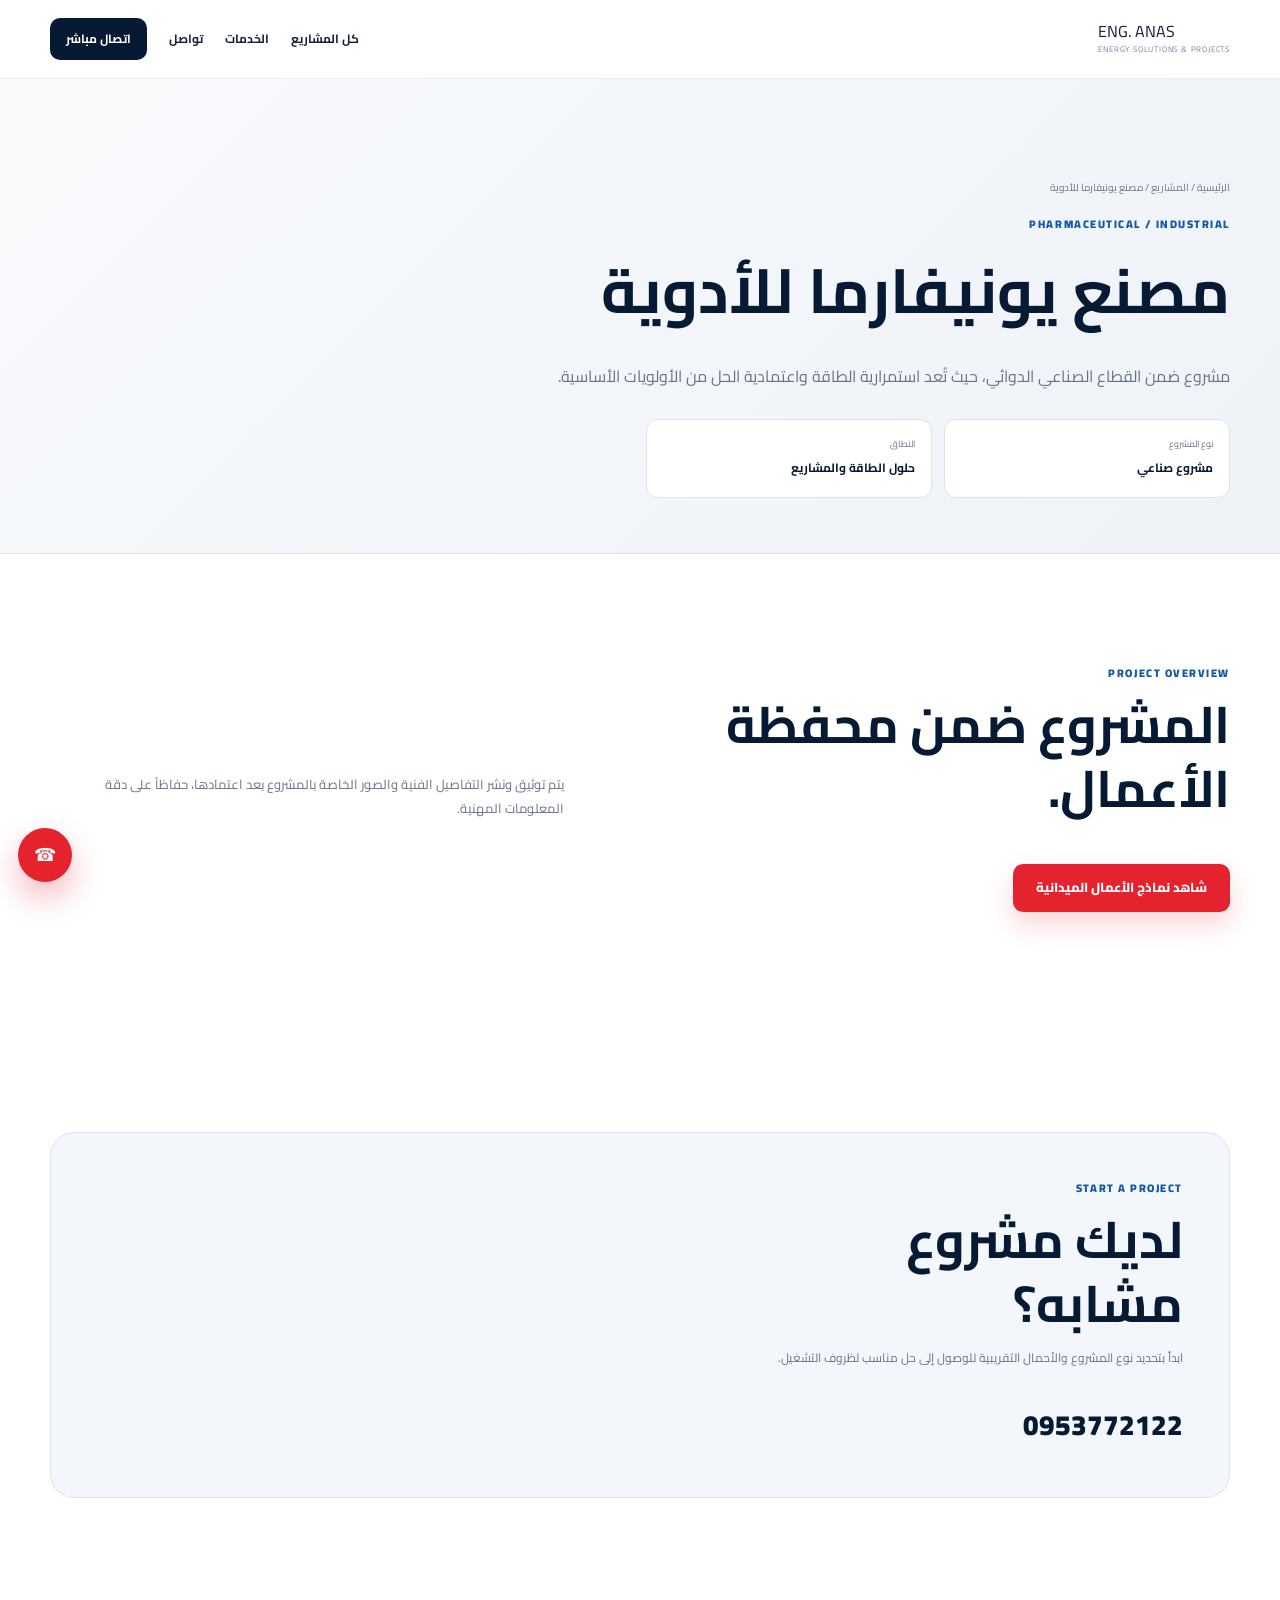
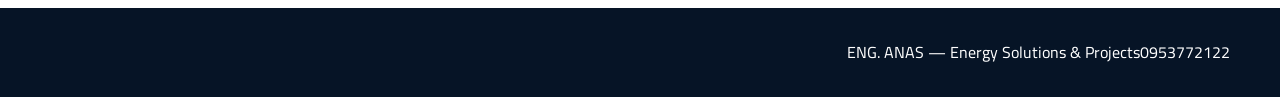
<file: eng-anas/projects/unipharma/index.html>
<!doctype html>
<html lang="ar" dir="rtl">
<head>
  <meta charset="utf-8">
  <meta name="viewport" content="width=device-width, initial-scale=1">
  <meta name="theme-color" content="#0b1d33">
  <title>مصنع يونيفارما للأدوية | ENG. ANAS</title>
  <meta name="description" content="صفحة مشروع مصنع يونيفارما للأدوية ضمن Portfolio المهندس ENG. ANAS. تعرض المعلومات الموثقة فقط.">
  <link rel="canonical" href="https://hasanshsy.github.io/syrian-currency/eng-anas/projects/unipharma/">
  <link rel="preconnect" href="https://fonts.googleapis.com">
  <link rel="preconnect" href="https://fonts.gstatic.com" crossorigin>
  <link href="https://fonts.googleapis.com/css2?family=Cairo:wght@400;600;700;800;900&display=swap" rel="stylesheet">
  <link rel="stylesheet" href="../../assets/css/styles.css">
</head>
<body>
  <header class="site-header"><div class="container navbar"><a class="brand-lockup" href="../../"><span class="brand-copy">ENG. ANAS<small>ENERGY SOLUTIONS & PROJECTS</small></span></a><nav class="nav-links" id="main-nav" aria-label="التنقل الرئيسي"><a href="../../#projects">كل المشاريع</a><a href="../../#services">الخدمات</a><a href="../../#contact">تواصل</a><a class="nav-cta" href="tel:0953772122">اتصال مباشر</a></nav><button class="menu-toggle" type="button" aria-label="فتح القائمة" aria-controls="main-nav" aria-expanded="false">☰</button></div></header>
  <main>
    <section class="project-page-hero"><div class="container"><div class="breadcrumbs"><a href="../../">الرئيسية</a> / <a href="../../#projects">المشاريع</a> / مصنع يونيفارما للأدوية</div><div class="section-kicker">PHARMACEUTICAL / INDUSTRIAL</div><h1>مصنع يونيفارما للأدوية</h1><p>مشروع ضمن القطاع الصناعي الدوائي، حيث تُعد استمرارية الطاقة واعتمادية الحل من الأولويات الأساسية.</p><div class="project-facts"><div class="fact"><span>نوع المشروع</span><strong>مشروع صناعي</strong></div><div class="fact"><span>النطاق</span><strong>حلول الطاقة والمشاريع</strong></div></div></div></section>
    <section class="section alt"><div class="container"><div class="section-head"><div><div class="section-kicker">PROJECT OVERVIEW</div><h2>المشروع ضمن محفظة الأعمال.</h2></div><p>يتم توثيق ونشر التفاصيل الفنية والصور الخاصة بالمشروع بعد اعتمادها، حفاظاً على دقة المعلومات المهنية.</p></div><a class="btn btn-primary" href="../../#fieldwork">شاهد نماذج الأعمال الميدانية</a></div></section>
    <section class="section"><div class="container contact-shell"><div class="contact-copy"><div class="section-kicker">START A PROJECT</div><h2>لديك مشروع مشابه؟</h2><p>ابدأ بتحديد نوع المشروع والأحمال التقريبية للوصول إلى حل مناسب لظروف التشغيل.</p><a class="phone-big" href="tel:0953772122">0953772122</a></div></div></section>
  </main>
  <footer class="site-footer"><div class="container"><div class="footer-bottom" style="margin-top:0"><span>ENG. ANAS — Energy Solutions & Projects</span><a href="tel:0953772122">0953772122</a></div></div></footer>
  <a class="floating-call" href="tel:0953772122" aria-label="اتصال بالمهندس أنس">☎</a><script src="../../site.config.js"></script><script src="../../assets/js/app.js"></script>
</body></html>
</file>
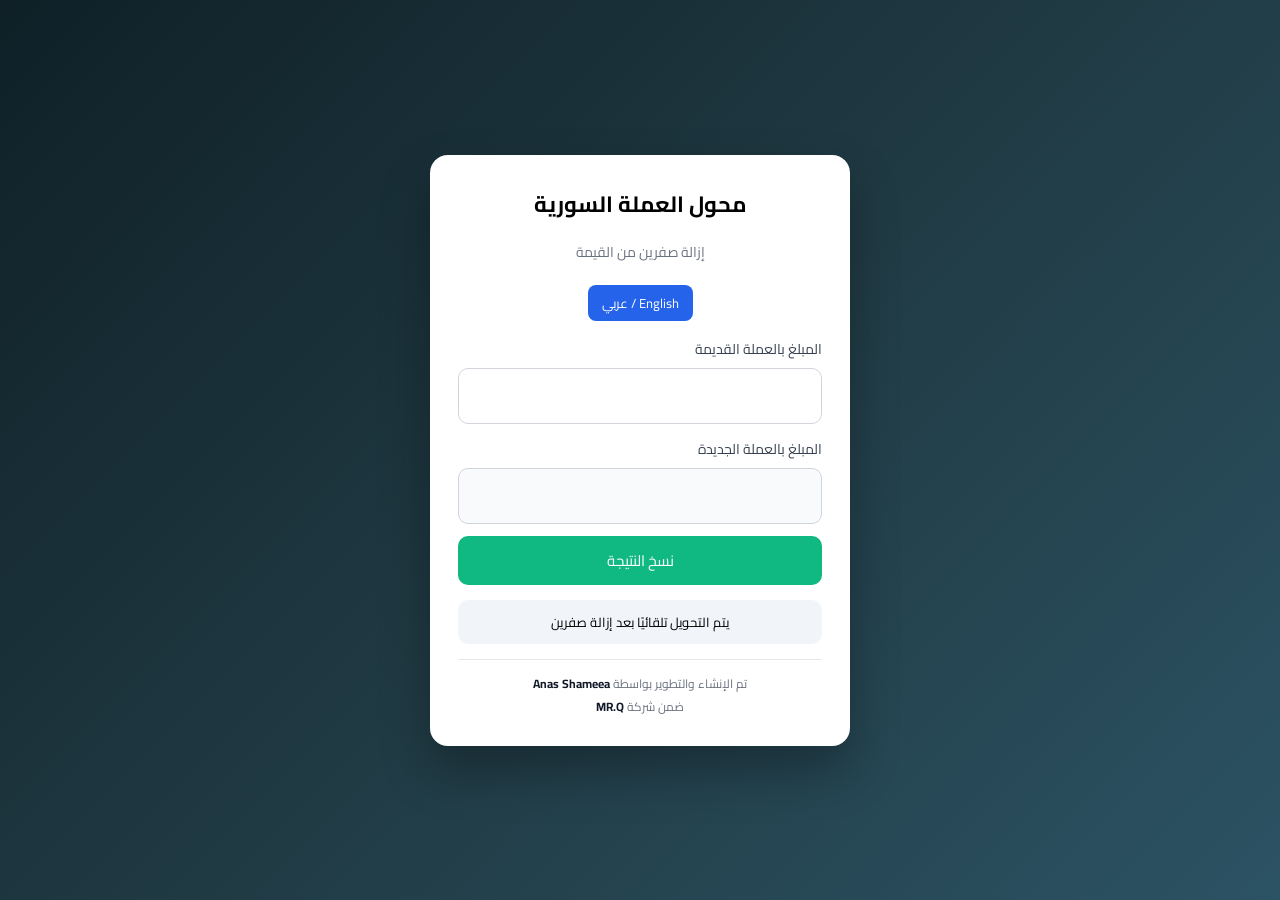
<file: syriancurrencyapk.html>
<!DOCTYPE html>
<html lang="ar" dir="rtl">
<head>
<meta charset="UTF-8">
<title>Syrian Currency Converter</title>
<meta name="viewport" content="width=device-width, initial-scale=1.0">

<link href="https://fonts.googleapis.com/css2?family=Cairo:wght@400;600;700&display=swap" rel="stylesheet">

<style>
*{box-sizing:border-box;font-family:"Cairo",sans-serif}
body{
margin:0;
background:linear-gradient(135deg,#0f2027,#203a43,#2c5364);
min-height:100vh;
display:flex;
align-items:center;
justify-content:center
}
.app{
background:#fff;
width:100%;
max-width:420px;
border-radius:18px;
padding:28px;
box-shadow:0 25px 50px rgba(0,0,0,.3)
}
.header{text-align:center;margin-bottom:20px}
.header h1{margin:0;font-size:22px}
.header p{font-size:14px;color:#6b7280}
.lang-switch{text-align:center;margin-bottom:15px}
.lang-switch button{
border:none;
background:#2563eb;
color:#fff;
padding:6px 14px;
border-radius:8px;
cursor:pointer;
font-size:13px
}
label{font-size:14px;color:#374151;margin-bottom:6px;display:block}
input{
width:100%;
padding:12px;
border-radius:10px;
border:1px solid #d1d5db;
font-size:16px;
margin-bottom:12px
}
input[readonly]{background:#f9fafb}
.copy-btn{
width:100%;
background:#10b981;
border:none;
color:#fff;
padding:10px;
border-radius:10px;
font-size:15px;
cursor:pointer
}
.copy-btn:active{opacity:.8}
.info{
background:#f1f5f9;
padding:10px;
border-radius:10px;
font-size:13px;
text-align:center;
margin:15px 0
}
.footer{
border-top:1px solid #e5e7eb;
padding-top:12px;
text-align:center;
font-size:12px;
color:#6b7280
}
.footer strong{color:#111827}
</style>
</head>

<body>

<div class="app">
<div class="header">
<h1 id="title">محول العملة السورية</h1>
<p id="subtitle">إزالة صفرين من القيمة</p>
</div>

<div class="lang-switch">
<button onclick="toggleLang()">English / عربي</button>
</div>

<label id="oldLabel">المبلغ بالعملة القديمة</label>
<input type="number" id="old">

<label id="newLabel">المبلغ بالعملة الجديدة</label>
<input type="text" id="new" readonly>

<button class="copy-btn" onclick="copyResult()" id="copyBtn">نسخ النتيجة</button>

<div class="info" id="info">
يتم التحويل تلقائيًا بعد إزالة صفرين
</div>

<div class="footer">
تم الإنشاء والتطوير بواسطة <strong>Anas Shameea</strong><br>
ضمن شركة <strong>MR.Q</strong>
</div>
</div>

<script>
let lang="ar";
const oldI=document.getElementById("old");
const newI=document.getElementById("new");

oldI.addEventListener("input",()=>{
let v=parseFloat(oldI.value);
newI.value=!isNaN(v)?(v/100).toLocaleString(lang==="ar"?"ar-SY":"en-US"):"";
});

function copyResult(){
if(newI.value){
navigator.clipboard.writeText(newI.value);
alert(lang==="ar"?"تم نسخ النتيجة":"Result copied");
}
}

function toggleLang(){
lang=lang==="ar"?"en":"ar";
document.documentElement.dir=lang==="ar"?"rtl":"ltr";
document.getElementById("title").innerText=lang==="ar"?"محول العملة السورية":"Syrian Currency Converter";
document.getElementById("subtitle").innerText=lang==="ar"?"إزالة صفرين من القيمة":"Remove two zeros";
document.getElementById("oldLabel").innerText=lang==="ar"?"المبلغ بالعملة القديمة":"Old Currency Amount";
document.getElementById("newLabel").innerText=lang==="ar"?"المبلغ بالعملة الجديدة":"New Currency Amount";
document.getElementById("copyBtn").innerText=lang==="ar"?"نسخ النتيجة":"Copy Result";
document.getElementById("info").innerText=lang==="ar"?"يتم التحويل تلقائيًا بعد إزالة صفرين":"Conversion is automatic";
}
</script>

</body>
</html>
</file>
<file: eng-anas/assets/css/site-v4.css>
:root{--n:#071b36;--n2:#0b2f5b;--b:#164f8f;--r:#e30613;--w:#f8fbff;--i:#0a203c;--m:#738299;--l:rgba(16,49,86,.14);--e:cubic-bezier(.22,1,.36,1)}*{box-sizing:border-box}html{background:var(--n);scroll-behavior:smooth}body{margin:0;min-height:100vh;font-family:Cairo,system-ui,sans-serif;color:var(--i);overflow-x:hidden;background:#fff}html[lang=en] body{font-family:Manrope,system-ui,sans-serif}button,input,textarea,select{font:inherit}button{cursor:pointer}a{text-decoration:none;color:inherit}img{max-width:100%;display:block}.topbar{position:fixed;inset:0 0 auto;height:82px;padding:0 clamp(20px,4vw,62px);display:flex;align-items:center;z-index:80;border-bottom:1px solid rgba(255,255,255,.1);color:#fff;transition:.35s}.brand{display:flex;align-items:center;gap:13px;min-width:210px}.brand-mark{width:48px;height:48px;border-radius:15px;background:#fff;display:grid;place-items:center;box-shadow:0 12px 34px #0002;position:relative;overflow:hidden}.brand-mark:after{content:"";position:absolute;inset:0 0 0 auto;width:9px;background:var(--r)}.brand-mark span{font:800 12px Manrope;color:var(--n)}.brand-copy strong{display:block;font:800 14px Manrope;letter-spacing:.08em}.brand-copy small{display:block;margin-top:4px;font:600 8px Manrope;letter-spacing:.12em;opacity:.58}.desktop-nav{display:flex;gap:5px;margin:auto}.desktop-nav button{border:0;background:transparent;color:inherit;padding:10px 13px;border-radius:12px;font-size:11px;font-weight:700;opacity:.62}.desktop-nav button:hover,.desktop-nav button.active{opacity:1;background:#fff1}.top-actions{display:flex;gap:8px;min-width:210px;justify-content:flex-end}.ghost-control,.menu-toggle{border:1px solid #fff3;color:inherit;background:transparent;border-radius:12px;height:39px;min-width:43px}.whatsapp-top{height:39px;padding:0 15px;display:flex;align-items:center;gap:8px;border-radius:12px;background:#fff;color:var(--n);font:800 10px Manrope}.menu-toggle{display:none;position:relative}.menu-toggle span{position:absolute;left:12px;width:18px;height:1px;background:currentColor}.menu-toggle span:first-child{top:15px}.menu-toggle span:last-child{top:22px}.view{min-height:100vh;display:none;position:relative;overflow:hidden;padding-top:82px}.view.active{display:block;animation:in .6s var(--e)}@keyframes in{from{opacity:0;transform:translateY(18px)}}.view-inner{width:min(1440px,calc(100% - clamp(34px,7vw,120px)));margin:auto;position:relative;z-index:2}.section-code{display:flex;align-items:center;gap:12px;font:700 9px Manrope;letter-spacing:.16em;color:var(--r)}.section-code span{display:grid;place-items:center;width:28px;height:28px;border:1px solid;border-radius:8px}.section-code.light{color:#fff}.view-heading{max-width:950px;padding-top:clamp(45px,7vh,92px)}.view-heading h2{font-size:clamp(36px,5vw,72px);line-height:1.14;margin:22px 0 16px;color:var(--n);letter-spacing:-.04em}.view-heading p{font-size:14px;line-height:2;color:var(--m);max-width:650px}.reveal-up{animation:up .8s var(--e)}@keyframes up{from{opacity:0;transform:translateY(28px)}}
.view-home{background:radial-gradient(circle at 18% 18%,#123d73,#071b36 40%,#041224);color:#fff}.grid-lines{position:absolute;inset:0;background-image:linear-gradient(#fff09 1px,transparent 1px),linear-gradient(90deg,#fff09 1px,transparent 1px);background-size:74px 74px;opacity:.25}.hero-orb{position:absolute;border-radius:50%;opacity:.25}.orb-a{width:520px;height:520px;background:radial-gradient(circle,#0b69c6,transparent 68%);right:-150px;top:100px}.orb-b{width:360px;height:360px;background:radial-gradient(circle,var(--r),transparent 68%);left:-180px;bottom:-140px}.home-inner{min-height:calc(100vh - 82px);display:grid;grid-template-columns:1.05fr .95fr;gap:clamp(45px,7vw,105px);align-items:center;padding-bottom:55px}.hero-copy h1{font-size:clamp(48px,6vw,92px);line-height:1.05;margin:24px 0;color:#fff;letter-spacing:-.045em}.hero-copy>p{max-width:720px;font-size:clamp(14px,1.25vw,18px);line-height:2;color:#aec2d9}.hero-actions{display:flex;gap:11px;margin-top:34px;flex-wrap:wrap}.cta{border:0;border-radius:15px;min-height:50px;padding:0 18px;display:inline-flex;align-items:center;gap:18px;font-weight:800;font-size:11px}.cta i{font-style:normal}.cta-primary{background:var(--r);color:#fff}.cta-secondary{border:1px solid #fff3;background:#fff1;color:#fff}.trust-line{display:grid;grid-template-columns:repeat(3,1fr);margin-top:52px;padding-top:25px;border-top:1px solid #fff2}.trust-line span{display:flex;align-items:center;gap:12px}.trust-line b{font:800 24px Manrope}.trust-line small{max-width:120px;line-height:1.5;color:#7f9bb9;font-size:9px}.hero-stage{height:610px;position:relative;display:grid;place-items:center}.stage-ring{position:absolute;border:1px solid #fff2;border-radius:50%;animation:spin 30s linear infinite}.ring-one{width:520px;height:520px}.ring-two{width:390px;height:390px;border-style:dashed;animation-direction:reverse}@keyframes spin{to{transform:rotate(360deg)}}.energy-core{width:310px;height:350px;border:1px solid #fff2;border-radius:32px;background:linear-gradient(145deg,#fff2,#fff1);backdrop-filter:blur(18px);box-shadow:0 40px 90px #0005;padding:26px}.core-top span{font:700 8px Manrope;color:#7e9ab8}.core-top b{display:block;font:800 16px Manrope;margin-top:8px}.core-chart{height:150px;display:flex;align-items:flex-end;gap:7px;margin:32px 0 25px}.core-chart i{flex:1;border-radius:4px 4px 1px 1px;background:linear-gradient(#2f77bc,#113760)}.core-chart i:nth-child(1){height:35%}.core-chart i:nth-child(2){height:52%}.core-chart i:nth-child(3){height:43%}.core-chart i:nth-child(4){height:76%;background:linear-gradient(#ff4b56,var(--r))}.core-chart i:nth-child(5){height:62%}.core-chart i:nth-child(6){height:88%}.core-chart i:nth-child(7){height:72%}.core-bottom{display:grid;gap:9px}.core-bottom span{font:700 7px Manrope;color:#8ca4bf;padding-bottom:8px;border-bottom:1px solid #fff1}.float-card{position:absolute;width:180px;padding:15px;border-radius:18px;border:1px solid #fff2;background:#05162cb8;box-shadow:0 20px 55px #0004;backdrop-filter:blur(16px);animation:float 5s ease-in-out infinite}.float-card small{font:700 8px Manrope;color:var(--r)}.float-card b{display:block;font:800 11px Manrope;margin-top:8px}.float-card span{display:block;font:600 7px Manrope;color:#7893af;margin-top:4px}.fc-1{top:78px;left:10px}.fc-2{right:0;top:210px}.fc-3{bottom:96px;left:40px}@keyframes float{50%{transform:translateY(-12px)}}.brand-rail{position:absolute;bottom:18px;right:35px;display:flex;gap:8px}.brand-rail span{height:34px;min-width:68px;padding:0 11px;border-radius:10px;background:#fff;display:grid;place-items:center;color:var(--n);font:800 8px Manrope}.home-footer-note{position:absolute;inset:auto 0 0;height:54px;border-top:1px solid #fff1;display:flex;align-items:center;padding:0 clamp(20px,4vw,62px);gap:18px;color:#7089a6;font-size:9px}.home-footer-note i{height:1px;flex:1;background:linear-gradient(90deg,#fff3,transparent)}
.view-services{background:linear-gradient(120deg,#f8fbfe,#edf4fa)}body[data-route=services] .topbar,body[data-route=projects] .topbar,body[data-route=partners] .topbar{background:#f8fbfee8;color:var(--n);border-color:var(--l);backdrop-filter:blur(18px)}body[data-route=services] .whatsapp-top,body[data-route=projects] .whatsapp-top,body[data-route=partners] .whatsapp-top{background:var(--n);color:#fff}.service-layout{display:grid;grid-template-columns:1.2fr .8fr;gap:30px;margin-top:45px;padding-bottom:80px}.service-list{display:grid;grid-template-columns:repeat(2,1fr);gap:12px}.service-card{min-height:190px;border-radius:24px;padding:24px;border:1px solid var(--l);background:#ffffffc7;display:flex;flex-direction:column;transition:.3s}.service-card:hover{transform:translateY(-6px);box-shadow:0 28px 70px #0c2f571e}.service-card .s-num{font:800 9px Manrope;color:var(--r)}.service-card h3{font-size:18px;margin:28px 0 10px}.service-card p{font-size:11px;line-height:1.9;color:var(--m);margin:0}.service-card .s-arrow{margin-top:auto;color:var(--b)}.service-aside{border-radius:28px;background:var(--n);color:#fff;padding:28px;min-height:500px;display:flex;flex-direction:column}.map-label{font:700 8px Manrope;color:#7797b8}.map-node{display:flex;justify-content:space-between;border:1px solid #fff2;border-radius:16px;padding:15px 17px;margin-top:22px}.map-node b{color:var(--r)}.system-map>i{display:block;height:18px;width:1px;background:var(--r);margin:auto}.aside-quote{margin-top:auto;padding-top:26px;border-top:1px solid #fff2;color:#9bb0c7;line-height:2;font-size:12px}
.view-portfolio{background:#06172d;color:#fff}body[data-route=portfolio] .topbar,body[data-route=contact] .topbar{background:#06172ddc;backdrop-filter:blur(18px)}.view-portfolio .view-heading h2{color:#fff}.view-heading.compact{max-width:none}.portfolio-filters{display:flex;gap:7px;margin-top:18px}.portfolio-filters button{border:1px solid #fff3;background:transparent;color:#8ca4bf;border-radius:999px;padding:9px 14px;font-size:10px}.portfolio-filters button.active{background:#fff;color:var(--n)}.portfolio-grid{margin-top:38px;display:grid;grid-template-columns:repeat(2,1fr);gap:12px;padding-bottom:70px}.portfolio-card{height:390px;position:relative;border-radius:22px;overflow:hidden;background:#0c2a4d;cursor:zoom-in}.portfolio-card img{width:100%;height:100%;object-fit:cover;transition:.5s}.portfolio-card:after{content:"";position:absolute;inset:0;background:linear-gradient(transparent 45%,#030e1ce6)}.portfolio-card:hover img{transform:scale(1.04)}.pc-info{position:absolute;z-index:2;left:18px;right:18px;bottom:16px}.pc-info small{font:700 8px Manrope;color:#9bb3cb}.pc-info b{display:block;margin-top:5px;font-size:14px}.lightbox{position:fixed;z-index:120;inset:0;background:#010912ee;display:none;align-items:center;justify-content:center;padding:35px}.lightbox.open{display:flex}.lightbox figure{margin:0;max-width:1100px;width:100%;display:grid;grid-template-columns:1fr 280px;background:var(--n);border-radius:24px;overflow:hidden}.lightbox img{width:100%;height:min(76vh,820px);object-fit:contain;background:#020b15}.lightbox figcaption{padding:28px;color:#fff;display:flex;flex-direction:column;justify-content:flex-end}.lightbox-close{position:absolute;top:22px;right:22px;width:48px;height:48px;border-radius:14px;border:1px solid #fff3;background:#fff1;color:#fff;font-size:24px}
.view-projects{background:#fff}.projects-inner,.partners-inner{padding-bottom:70px}.projects-split{display:grid;grid-template-columns:.8fr 1.2fr;gap:46px;margin-top:42px}.reference-list{border-top:1px solid var(--l)}.reference-item{display:grid;grid-template-columns:52px 1fr auto;gap:16px;align-items:center;padding:23px 0;border-bottom:1px solid var(--l)}.reference-item .r-num{font:700 9px Manrope;color:var(--r)}.reference-item b{display:block;font-size:18px}.reference-item small{display:block;color:#8b98a7;font-size:10px}.solutions-column{background:#f2f6fa;border-radius:30px;padding:24px}.solutions-title{display:flex;justify-content:space-between;padding-bottom:20px}.solutions-title b{font:700 8px Manrope;color:#7e8da0}.solutions-grid{display:grid;grid-template-columns:1fr;gap:11px}.solution-card{height:360px;position:relative;border-radius:20px;overflow:hidden}.solution-card img{width:100%;height:100%;object-fit:cover}.solution-card:after{content:"";position:absolute;inset:0;background:linear-gradient(transparent 45%,#06172ddb)}.sol-info{position:absolute;z-index:2;bottom:16px;left:16px;right:16px;color:#fff}.sol-info small{font:700 8px Manrope;color:#b6c7d8}.sol-info b{display:block;margin-top:4px}
.view-partners{background:#f7fafc}.partner-grid{display:grid;grid-template-columns:repeat(3,1fr);gap:14px;margin-top:55px}.partner-card{min-height:350px;background:#fff;border:1px solid #0b2f5b1a;border-radius:28px;padding:28px;display:flex;flex-direction:column;transition:.3s}.partner-card:hover{transform:translateY(-7px);box-shadow:0 32px 85px #0b2f5b1f}.partner-logo{height:150px;display:grid;place-items:center;padding:20px}.partner-logo img{max-width:78%;max-height:100px;object-fit:contain}.certified{font:700 8px Manrope;color:var(--r);margin-top:auto}.partner-card h3{font:800 23px Manrope;margin:9px 0}.partner-card p{font-size:11px;line-height:1.8;color:var(--m)}.partner-note{margin-top:18px;border:1px solid var(--l);border-radius:18px;padding:17px 20px;color:#68798c;font-size:11px}
.view-contact{background:linear-gradient(125deg,#041226,#092b51 70%,#0c3765);color:#fff}.contact-inner{min-height:calc(100vh - 82px);display:grid;grid-template-columns:1fr .86fr;gap:80px;align-items:center}.contact-copy h2{font-size:clamp(42px,5vw,78px);line-height:1.1;margin:24px 0}.contact-copy p{color:#9db3ca;line-height:2}.big-phone{display:inline-flex;align-items:flex-end;gap:15px;margin-top:35px;font:800 clamp(26px,4vw,48px) Manrope}.big-phone span{font:700 8px Manrope;color:#8ca4bf}.project-form{border:1px solid #fff2;background:#fff1;backdrop-filter:blur(18px);border-radius:28px;padding:28px;display:grid;grid-template-columns:1fr 1fr;gap:13px}.project-form label{display:grid;gap:7px}.project-form label:nth-child(3),.project-form button,.project-form small{grid-column:1/-1}.project-form label span{font-size:9px;color:#9cb1c8}.project-form input,.project-form select,.project-form textarea{width:100%;border:1px solid #fff2;background:#020d1b73;color:#fff;border-radius:13px;padding:12px;outline:none}.project-form select option{color:#111}.project-form button{border:0;background:var(--r);color:#fff;border-radius:14px;min-height:50px;display:flex;justify-content:space-between;align-items:center;padding:0 16px;font-weight:800}.project-form small{color:#7189a2;font-size:8px}.route-progress{position:fixed;z-index:90;inset:0 0 auto;height:2px}.route-progress span{display:block;height:100%;background:var(--r);width:16.66%;transition:.5s}.route-index{position:fixed;z-index:70;right:32px;bottom:24px;color:#fff;mix-blend-mode:difference}.route-index b{font:800 17px Manrope}.mobile-bottom-nav{display:none}.mobile-menu{position:fixed;z-index:75;inset:82px 0 0;background:#041224f7;color:#fff;transform:translateY(-110%);transition:.4s;padding:28px}.mobile-menu.open{transform:none}.mobile-menu-inner{display:grid}.mobile-menu-inner button{border:0;background:transparent;color:#fff;text-align:start;padding:12px 0;font-size:28px;font-weight:800}.mobile-index{font:700 9px Manrope;color:#6e8baa;margin-bottom:20px;display:flex;justify-content:space-between}
@media(max-width:1050px){.desktop-nav{display:none}.menu-toggle{display:block}.home-inner{grid-template-columns:1fr .8fr;gap:25px}.service-layout,.projects-split,.contact-inner{grid-template-columns:1fr}.partner-grid{grid-template-columns:repeat(3,1fr)}}@media(max-width:780px){.topbar{height:68px;padding:0 16px}.brand{min-width:auto}.brand-copy small{display:none}.brand-mark{width:42px;height:42px}.top-actions{min-width:auto}.whatsapp-top{display:none}.view{padding-top:68px;padding-bottom:74px}.view-inner{width:calc(100% - 28px)}.mobile-menu{inset:68px 0 0}.home-inner{display:block;padding-top:45px}.hero-copy h1{font-size:clamp(42px,12vw,64px)}.trust-line{grid-template-columns:1fr;gap:12px}.hero-stage{height:460px}.ring-one{width:360px;height:360px}.ring-two{width:285px;height:285px}.energy-core{width:225px;height:290px;padding:20px}.core-chart{height:115px;margin:25px 0}.float-card{width:145px;padding:12px}.fc-1{top:55px;left:0}.fc-2{top:185px;right:0}.fc-3{bottom:45px;left:16px}.view-heading{padding-top:42px}.view-heading h2{font-size:clamp(34px,10vw,52px)}.service-list,.portfolio-grid,.partner-grid{grid-template-columns:1fr}.portfolio-card{height:320px}.lightbox{padding:16px}.lightbox figure{grid-template-columns:1fr}.lightbox img{height:58vh}.project-form{grid-template-columns:1fr}.project-form label:nth-child(n){grid-column:1}.mobile-bottom-nav{display:grid;grid-template-columns:repeat(5,1fr);position:fixed;z-index:78;left:9px;right:9px;bottom:9px;height:62px;border-radius:20px;background:#05162ee8;border:1px solid #fff2;backdrop-filter:blur(18px);overflow:hidden}.mobile-bottom-nav button{border:0;background:transparent;color:#7893af;display:grid;place-items:center;align-content:center}.mobile-bottom-nav button.active{color:#fff}.mobile-bottom-nav small{font-size:7px}.route-index{display:none}.partner-card{min-height:270px}.solution-card{height:300px}}
</file>
<file: eng-anas/assets/css/styles.css>
:root{--navy:#071a33;--navy2:#0b2b52;--blue:#1259a8;--red:#e5232f;--red2:#b9131e;--white:#fff;--bg:#f5f7fa;--text:#132338;--muted:#677488;--line:#dce3eb;--container:1180px;--shadow:0 24px 70px rgba(7,26,51,.14)}*{box-sizing:border-box}html{scroll-behavior:smooth}body{margin:0;font-family:Cairo,Arial,sans-serif;background:var(--white);color:var(--text);line-height:1.8;overflow-x:hidden}img{display:block;max-width:100%}a{color:inherit;text-decoration:none}button,input,select,textarea{font:inherit}.container{width:min(calc(100% - 40px),var(--container));margin:auto}.skip-link{position:absolute;top:-60px;right:20px;background:#fff;color:#000;padding:10px;z-index:999}.skip-link:focus{top:10px}.site-header{position:sticky;top:0;z-index:100;background:rgba(255,255,255,.92);backdrop-filter:blur(16px);border-bottom:1px solid rgba(7,26,51,.08)}.navbar{min-height:78px;display:flex;align-items:center;justify-content:space-between;gap:28px}.brand-lockup{display:flex;align-items:center;gap:12px;direction:ltr}.brand-mark{width:44px;height:44px;border-radius:12px;background:linear-gradient(135deg,var(--navy) 0 63%,var(--red) 63%);color:#fff;display:grid;place-items:center;font-weight:900;font-size:15px;box-shadow:0 8px 25px rgba(7,26,51,.18)}.brand-copy{display:flex;flex-direction:column;line-height:1.1}.brand-copy strong{font-size:17px;letter-spacing:.03em;color:var(--navy)}.brand-copy small{font-size:8px;letter-spacing:.1em;color:#778398;margin-top:5px}.nav-links{display:flex;align-items:center;gap:22px;font-size:12px;font-weight:700}.nav-links>a:not(.nav-cta){position:relative}.nav-links>a:not(.nav-cta):after{content:"";position:absolute;right:0;left:100%;bottom:-7px;height:2px;background:var(--red);transition:.25s}.nav-links>a:hover:after{left:0}.nav-cta{background:var(--navy);color:#fff;padding:10px 16px;border-radius:10px}.menu-toggle{display:none;border:0;background:var(--navy);color:#fff;width:44px;height:44px;border-radius:10px;font-size:20px}.hero{position:relative;min-height:740px;background:var(--bg);overflow:hidden}.hero-backdrop{position:absolute;inset:0;background:linear-gradient(90deg,transparent 0 55%,rgba(229,35,47,.04) 55%),radial-gradient(circle at 84% 20%,rgba(18,89,168,.12),transparent 32%),linear-gradient(120deg,#fff 0 45%,#f1f4f8 45%);pointer-events:none}.hero-backdrop:after{content:"";position:absolute;left:-70px;bottom:-120px;width:340px;height:340px;border:56px solid rgba(229,35,47,.06);transform:rotate(25deg)}.hero-grid{position:relative;display:grid;grid-template-columns:1.02fr .98fr;gap:56px;align-items:center;padding:92px 0 108px}.eyebrow,.section-kicker{font-size:11px;letter-spacing:.14em;font-weight:900;color:var(--blue);text-transform:uppercase}.eyebrow{display:flex;align-items:center;gap:10px;margin-bottom:18px}.eyebrow span{width:28px;height:3px;background:var(--red)}.hero h1{margin:0;color:var(--navy);font-size:clamp(44px,5vw,70px);line-height:1.13;letter-spacing:-.03em}.hero h1 em{font-style:normal;color:var(--red)}.hero-lead{max-width:700px;font-size:17px;color:#5a687b;margin:24px 0 28px}.hero-actions{display:flex;flex-wrap:wrap;gap:12px}.btn{display:inline-flex;align-items:center;justify-content:center;min-height:48px;padding:0 22px;border-radius:10px;font-size:13px;font-weight:800;border:1px solid transparent;cursor:pointer}.btn-primary{background:var(--red);color:#fff;box-shadow:0 12px 28px rgba(229,35,47,.2)}.btn-primary:hover{background:var(--red2)}.btn-ghost{background:#fff;border-color:#cfd7e1;color:var(--navy)}.hero-trust{display:grid;grid-template-columns:repeat(3,1fr);gap:12px;margin-top:42px}.hero-trust div{padding:14px 14px 10px;border-top:2px solid var(--navy);background:rgba(255,255,255,.55)}.hero-trust strong{display:block;color:var(--navy);font-size:22px;line-height:1.25}.hero-trust span{display:block;color:var(--muted);font-size:9px;margin-top:5px}.hero-visual{position:relative;min-height:530px}.hero-image-wrap{position:absolute;inset:34px 0 0 38px;border-radius:24px 24px 24px 90px;overflow:hidden;box-shadow:var(--shadow);background:var(--navy)}.hero-image-wrap:before{content:"";position:absolute;z-index:2;inset:0;border:1px solid rgba(255,255,255,.22);border-radius:inherit;pointer-events:none}.hero-image-wrap img{width:100%;height:100%;object-fit:cover}.image-shade{position:absolute;inset:0;background:linear-gradient(180deg,transparent 42%,rgba(7,26,51,.86))}.hero-image-label{position:absolute;z-index:3;right:28px;bottom:28px;color:#fff}.hero-image-label span{display:block;font-size:9px;letter-spacing:.18em;color:#8dc4ff}.hero-image-label strong{display:block;font-size:18px;margin-top:5px}.floating-spec{position:absolute;z-index:4;background:#fff;border-left:4px solid var(--red);box-shadow:0 16px 35px rgba(7,26,51,.16);padding:13px 18px;min-width:190px;border-radius:10px}.floating-spec span{font-size:8px;letter-spacing:.14em;color:#8a95a5;display:block}.floating-spec strong{font-size:12px;color:var(--navy)}.floating-spec-a{top:0;right:-8px}.floating-spec-b{left:0;bottom:28px;border-left-color:var(--blue)}.credibility-bar{background:var(--navy);color:#fff}.credibility-grid{display:grid;grid-template-columns:repeat(4,1fr)}.credibility-grid>div{padding:22px 24px;border-left:1px solid rgba(255,255,255,.1);position:relative}.credibility-grid span{color:var(--red);font-size:10px;font-weight:900}.credibility-grid strong{display:block;font-size:14px}.credibility-grid small{display:block;color:rgba(255,255,255,.55);font-size:9px}.section{padding:110px 0}.section-head{display:flex;align-items:flex-end;justify-content:space-between;gap:36px;margin-bottom:44px}.section-head h2,.about-copy h2,.brands-copy h2,.contact-copy h2{font-size:clamp(32px,4vw,52px);line-height:1.25;color:var(--navy);margin:8px 0 0}.section-head>p{max-width:520px;color:var(--muted);font-size:13px;margin:0}.about{background:#fff}.about-grid{display:grid;grid-template-columns:.86fr 1.14fr;gap:70px;align-items:center}.about-media{min-height:560px;position:relative;border-radius:24px 24px 80px 24px;overflow:hidden;background:#eee;box-shadow:var(--shadow)}.about-media img{width:100%;height:100%;position:absolute;object-fit:cover;object-position:center}.about-media:after{content:"";position:absolute;inset:0;background:linear-gradient(180deg,transparent 55%,rgba(7,26,51,.74))}.about-media-badge{position:absolute;z-index:2;right:24px;left:24px;bottom:22px;color:#fff}.about-media-badge strong{display:block;color:#ff5d65;font-size:9px;letter-spacing:.15em}.about-media-badge span{font-size:16px;font-weight:800}.section-lead{font-size:16px;color:var(--muted);max-width:650px}.about-list{margin-top:28px;display:grid;gap:6px}.about-list>div{display:grid;grid-template-columns:50px 1fr;gap:14px;padding:18px 0;border-bottom:1px solid var(--line)}.about-list b{color:var(--red);font-size:11px}.about-list strong{display:block;color:var(--navy);font-size:14px}.about-list small{color:var(--muted);font-size:11px}.section-dark{background:var(--navy);position:relative;overflow:hidden}.section-dark:before{content:"";position:absolute;inset:0;background:linear-gradient(135deg,transparent 70%,rgba(229,35,47,.12)),radial-gradient(circle at 10% 10%,rgba(18,89,168,.18),transparent 30%)}.section-dark .container{position:relative}.section-head.light h2{color:#fff}.section-head.light p{color:rgba(255,255,255,.55)}.section-dark .section-kicker{color:#70b6ff}.services-grid{display:grid;grid-template-columns:repeat(3,1fr);gap:14px}.services-grid article{min-height:240px;padding:28px;border:1px solid rgba(255,255,255,.11);background:rgba(255,255,255,.035);border-radius:16px;transition:.25s}.services-grid article:hover{transform:translateY(-4px);border-color:rgba(229,35,47,.55);background:rgba(255,255,255,.06)}.services-grid span{font-size:9px;letter-spacing:.12em;color:#72b4fb}.services-grid h3{color:#fff;font-size:18px;margin:32px 0 8px}.services-grid p{color:rgba(255,255,255,.55);font-size:12px;margin:0}.projects{background:#f5f7fa}.project-grid{display:grid;grid-template-columns:1.15fr .9fr .95fr;gap:16px}.project-feature{min-height:360px;border-radius:20px;padding:30px;display:flex;flex-direction:column;position:relative;overflow:hidden}.project-feature:before{content:"";position:absolute;inset:auto -30px -90px auto;width:230px;height:230px;border-radius:50%;border:42px solid rgba(255,255,255,.08)}.project-red{background:linear-gradient(145deg,#e5232f,#a20c16);color:#fff}.project-blue{background:linear-gradient(145deg,#0f4e92,#071a33);color:#fff}.project-white{background:#fff;color:var(--navy);border:1px solid var(--line)}.project-index{font-size:44px;font-weight:900;opacity:.16;line-height:1}.project-type{margin-top:auto;font-size:9px;letter-spacing:.14em;font-weight:900;opacity:.7}.project-feature h3{font-size:25px;margin:8px 0 4px}.project-feature p{font-size:11px;opacity:.72;margin:0 0 18px}.project-feature>span{font-size:11px;font-weight:800}.fieldwork{background:#fff}.gallery-grid{display:grid;grid-template-columns:1.3fr .7fr .7fr;grid-auto-rows:270px;gap:14px}.gallery-grid figure{margin:0;position:relative;overflow:hidden;border-radius:16px;background:#ddd}.gallery-grid figure:nth-child(4),.gallery-grid figure:nth-child(5){grid-column:auto}.gallery-hero{grid-row:span 2}.gallery-grid img{width:100%;height:100%;object-fit:cover;transition:transform .5s}.gallery-grid figure:hover img{transform:scale(1.035)}.gallery-grid figure:after{content:"";position:absolute;inset:0;background:linear-gradient(180deg,transparent 50%,rgba(7,26,51,.84))}.gallery-grid figcaption{position:absolute;z-index:2;right:18px;bottom:16px;color:#fff}.gallery-grid figcaption b{display:block;font-size:13px}.gallery-grid figcaption span{display:block;font-size:8px;letter-spacing:.1em;color:#9bcfff}.brands{padding-top:40px}.brands-shell{background:var(--navy);border-radius:24px;padding:42px;display:grid;grid-template-columns:.8fr 1.2fr;gap:38px;align-items:center}.brands-copy h2{color:#fff;font-size:34px}.brands-copy p{color:rgba(255,255,255,.5);font-size:11px}.brand-list{display:grid;grid-template-columns:repeat(3,1fr);gap:12px}.brand-list div{min-height:130px;background:#fff;border-radius:14px;padding:20px;display:flex;flex-direction:column;justify-content:center;align-items:center;text-align:center}.brand-list strong{color:var(--navy);font-size:18px}.brand-list span{font-size:8px;color:#8a95a5;margin-top:5px}.contact{padding-top:80px}.contact-shell{background:#f3f6fa;border:1px solid var(--line);border-radius:24px;padding:46px;display:grid;grid-template-columns:.8fr 1.2fr;gap:50px}.contact-copy h2 span{color:var(--red)}.contact-copy p{color:var(--muted);font-size:12px}.phone-big{display:inline-block;direction:ltr;font-size:28px;font-weight:900;color:var(--navy);margin-top:20px}.inquiry-form{background:#fff;border-radius:18px;padding:26px;border:1px solid var(--line)}.form-grid{display:grid;grid-template-columns:1fr 1fr;gap:13px}.form-grid label{display:grid;gap:6px;font-size:10px;font-weight:800;color:#58677a}.form-grid .full{grid-column:1/-1}.form-grid input,.form-grid select,.form-grid textarea{width:100%;border:1px solid var(--line);border-radius:9px;background:#fbfcfd;padding:11px 12px;outline:none}.form-grid textarea{min-height:90px;resize:vertical}.form-grid input:focus,.form-grid select:focus,.form-grid textarea:focus{border-color:var(--blue);box-shadow:0 0 0 3px rgba(18,89,168,.08)}.btn-full{width:100%;margin-top:14px}.inquiry-form>small{display:block;color:#8a95a5;font-size:8px;margin-top:9px}.site-footer{background:#061426;color:#fff;padding:30px 0}.footer-row{display:flex;align-items:center;justify-content:space-between;gap:20px;font-size:10px;color:rgba(255,255,255,.55)}.footer-brand .brand-copy strong{color:#fff}.footer-row>a{direction:ltr;color:#fff;font-weight:800}.floating-call{position:fixed;z-index:80;left:18px;bottom:18px;width:54px;height:54px;border-radius:50%;display:grid;place-items:center;background:var(--red);color:#fff;box-shadow:0 15px 32px rgba(229,35,47,.32);font-size:18px}.project-page-hero{padding:100px 0 55px;background:linear-gradient(135deg,#f8fafc,#eef2f7);border-bottom:1px solid var(--line)}.breadcrumbs{font-size:10px;color:var(--muted);margin-bottom:18px}.project-page-hero h1{font-size:clamp(38px,5vw,62px);color:var(--navy);margin:0 0 10px}.project-page-hero p{color:var(--muted);max-width:760px}.project-facts{display:grid;grid-template-columns:repeat(4,1fr);gap:12px;margin-top:28px}.fact{background:#fff;border:1px solid var(--line);border-radius:12px;padding:16px}.fact span{display:block;color:var(--muted);font-size:9px}.fact strong{color:var(--navy);font-size:12px}.empty-section{padding:34px;border:1px dashed #c8d1dd;border-radius:16px;background:#f9fbfd;color:var(--muted);text-align:center}@media(max-width:980px){.nav-links{display:none;position:fixed;top:78px;right:16px;left:16px;background:#fff;border:1px solid var(--line);padding:18px;border-radius:16px;box-shadow:var(--shadow);flex-direction:column;align-items:stretch}.nav-links.open{display:flex}.menu-toggle{display:block}.hero{min-height:auto}.hero-grid{grid-template-columns:1fr;padding:70px 0 85px}.hero-visual{min-height:470px}.credibility-grid{grid-template-columns:repeat(2,1fr)}.about-grid{grid-template-columns:1fr}.about-media{min-height:520px}.services-grid{grid-template-columns:repeat(2,1fr)}.project-grid{grid-template-columns:1fr 1fr}.project-feature:last-child{grid-column:1/-1}.gallery-grid{grid-template-columns:1fr 1fr;grid-auto-rows:260px}.gallery-hero{grid-column:1/-1;grid-row:auto}.brands-shell,.contact-shell{grid-template-columns:1fr}.project-facts{grid-template-columns:repeat(2,1fr)}}@media(max-width:680px){.container{width:min(calc(100% - 24px),var(--container))}.navbar{min-height:70px}.nav-links{top:70px}.brand-mark{width:40px;height:40px}.hero-grid{padding:54px 0 70px;gap:34px}.hero h1{font-size:40px}.hero-lead{font-size:14px}.hero-trust{grid-template-columns:1fr 1fr}.hero-trust div:last-child{grid-column:1/-1}.hero-visual{min-height:355px}.hero-image-wrap{inset:18px 0 0 0;border-radius:20px 20px 20px 55px}.floating-spec{min-width:150px;padding:10px 12px}.floating-spec-a{right:8px}.floating-spec-b{left:8px;bottom:8px}.credibility-grid{grid-template-columns:1fr 1fr}.credibility-grid>div{padding:18px 14px}.section{padding:76px 0}.section-head{flex-direction:column;align-items:flex-start;margin-bottom:30px}.about-grid{gap:32px}.about-media{min-height:390px}.services-grid{grid-template-columns:1fr}.services-grid article{min-height:200px}.project-grid{grid-template-columns:1fr}.project-feature:last-child{grid-column:auto}.project-feature{min-height:300px}.gallery-grid{grid-template-columns:1fr;grid-auto-rows:270px}.gallery-hero{grid-column:auto}.brands-shell{padding:24px}.brand-list{grid-template-columns:1fr}.contact-shell{padding:24px;gap:28px}.form-grid{grid-template-columns:1fr}.form-grid .full{grid-column:auto}.footer-row{flex-direction:column;align-items:flex-start}.project-facts{grid-template-columns:1fr 1fr}.floating-call{left:12px;bottom:12px;width:50px;height:50px}}@media(prefers-reduced-motion:reduce){*,*:before,*:after{scroll-behavior:auto!important;transition:none!important}}
</file>
